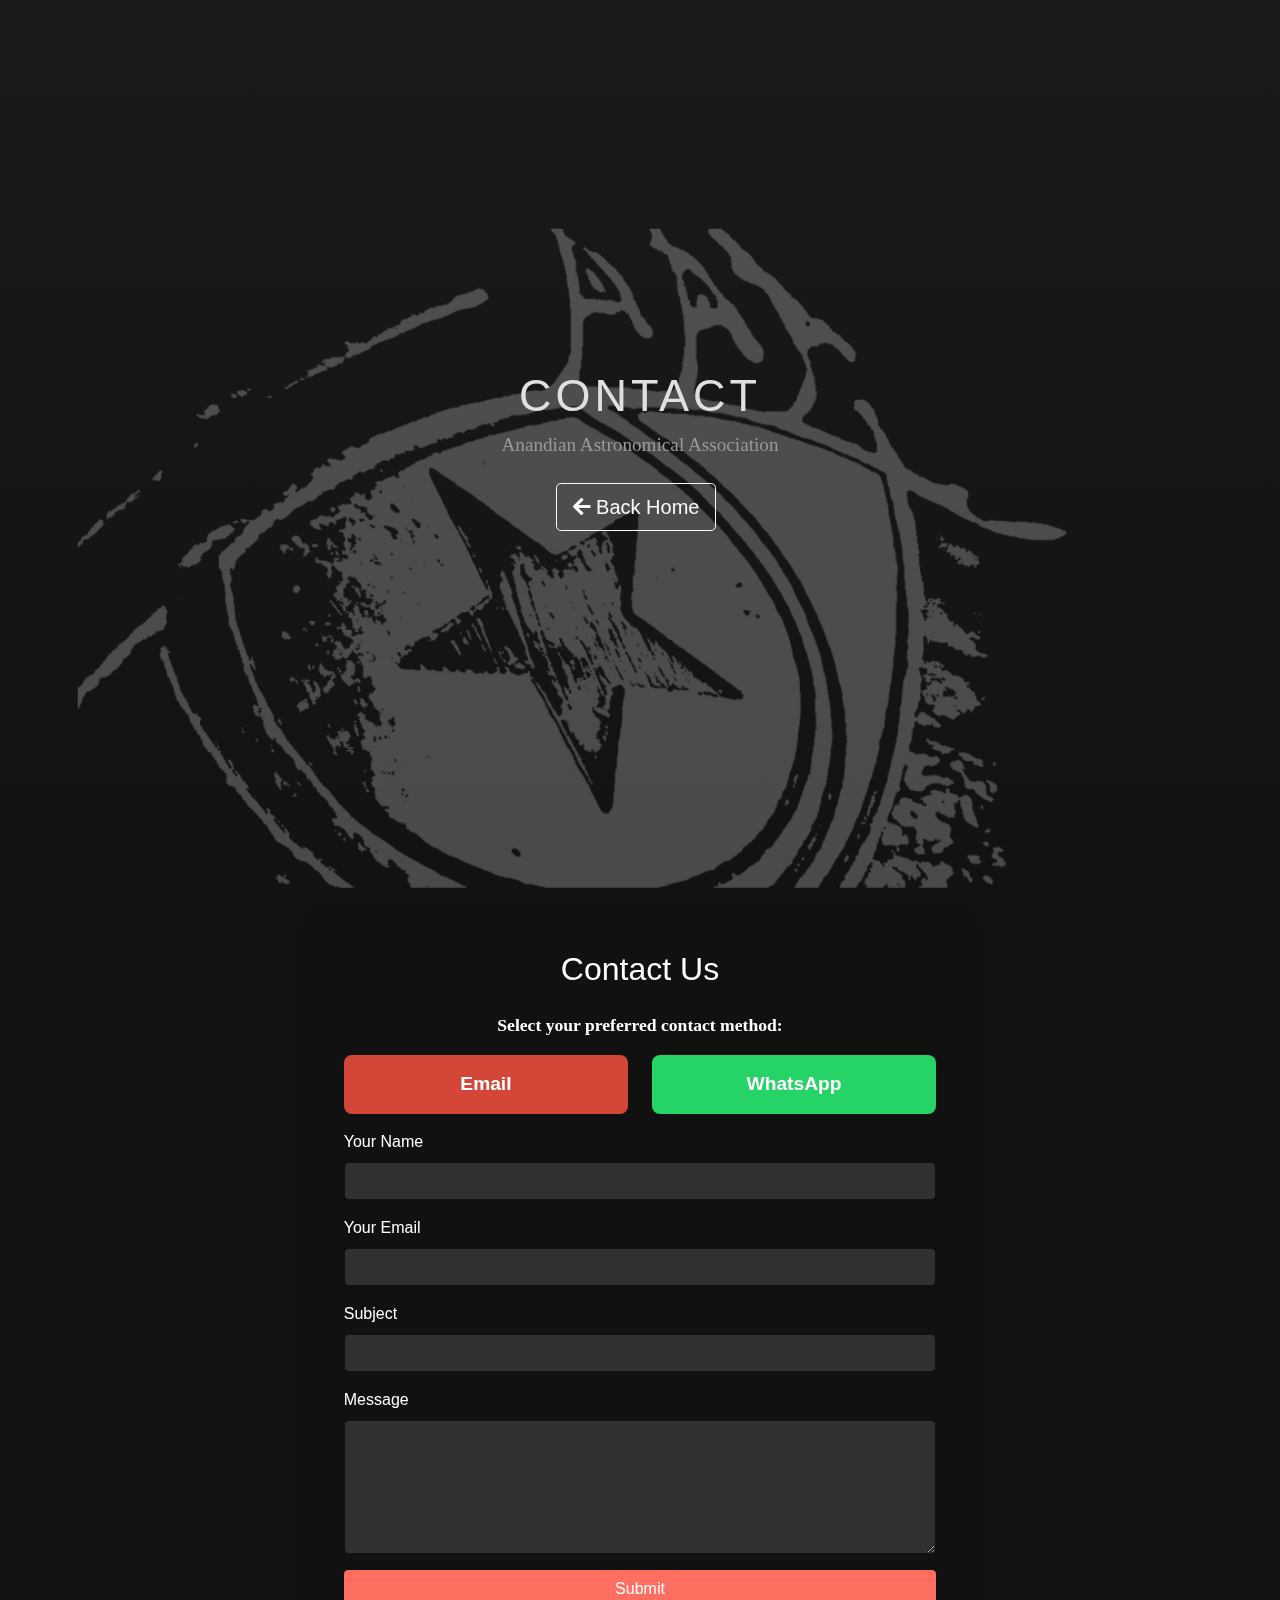
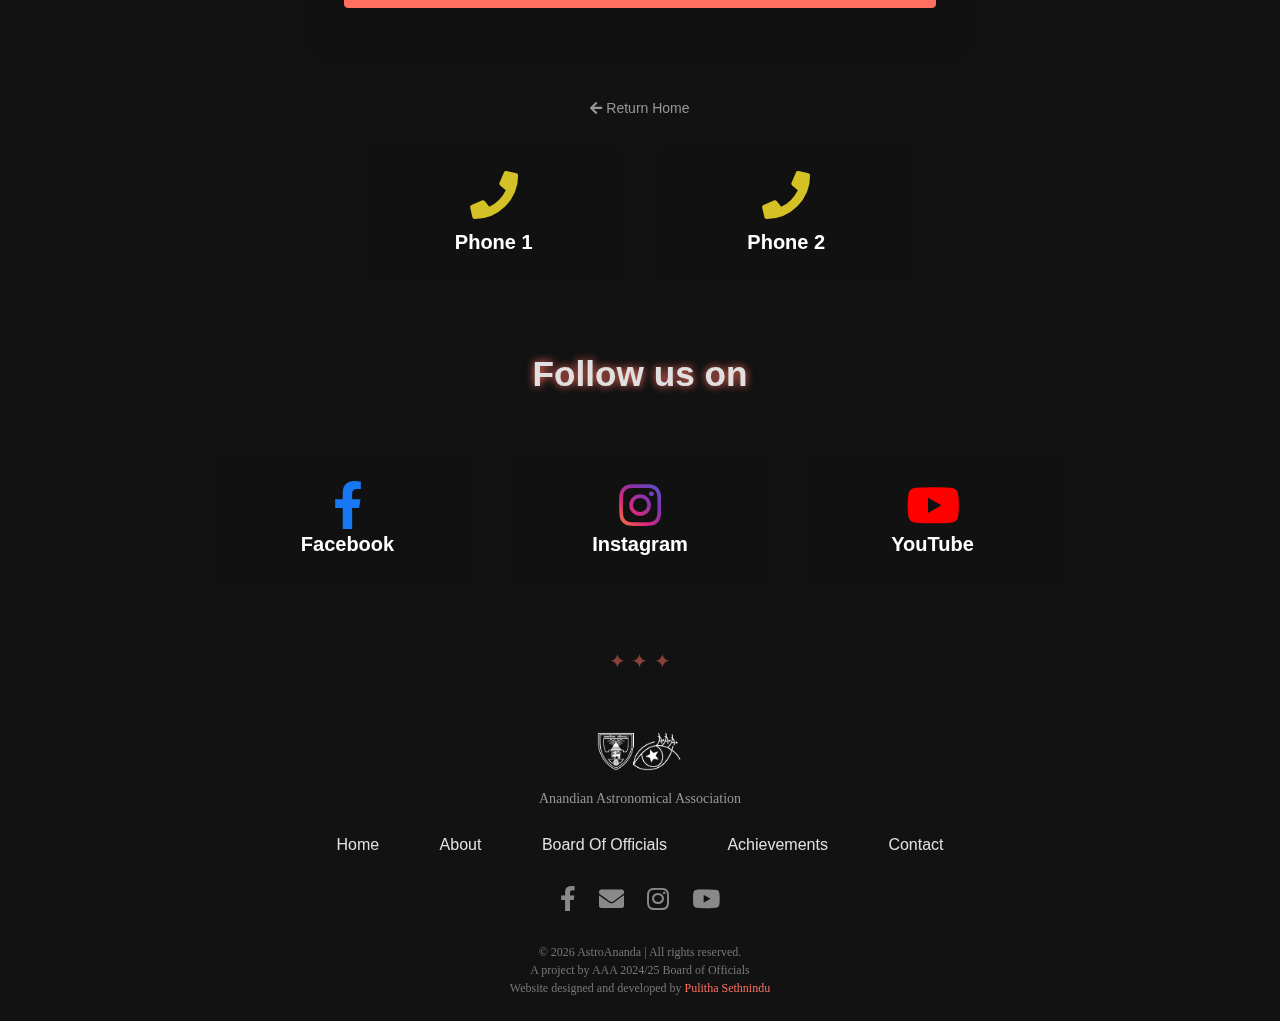
<file: contact/index.html>
<!DOCTYPE html>
<html lang="en">
<head>
  <meta charset="utf-8">
  <title>AstroAnanda</title>
  <meta name="viewport" content="width=device-width, initial-scale=1, shrink-to-fit=no">
  <link rel="icon" href="../assets/favicon_AAA.png" type="image/png">

  <!-- Bootstrap CSS -->
  <link href="../css/bootstrap-4.4.1.css" rel="stylesheet">
  <!-- Custom CSS -->
  <link rel="stylesheet" href="../css/style.css">
  <!-- Font Awesome -->
  <link rel="stylesheet" href="https://cdnjs.cloudflare.com/ajax/libs/font-awesome/5.15.4/css/all.min.css">
  <!-- Animate.css -->
  <link rel="stylesheet" href="../css/animate.min.css">

  <style>

.contact-section {
      min-height: 100vh;
  display: flex;
  justify-content: center;
  align-items: center;
    }
/* ================= CONTACT FORM ================= */

.contact-form {
  background: #111;
  color: white;
  padding: 30px;
  border-radius: 10px;
  box-shadow: 0 0 20px rgba(0,0,0,0.1);
}

/* Normal state */
.contact-form input,
.contact-form textarea {
  background-color: #313131; /* your desired input background */
  border: 1px solid transparent; /* removes the gray stroke */
  border-radius: 5px;
  transition: all 0.3s;
  color: #ffffff;
}

/* Focused state */
.contact-form input:focus,
.contact-form textarea:focus {
  background-color: #e0f7fa; /* keeps background same */
  border: 1px solid #6c63ff; /* subtle border matching theme */
  box-shadow: 0 0 8px rgba(108, 99, 255, 0.4); /* optional glow */
  outline: none; /* remove browser outline */
}

.contact-methods {
  margin-bottom: 20px;
}

.contact-method-btn {
  width: 48%;
  padding: 15px;
  font-size: 1.2rem;
  font-weight: bold;
  border: none;
  color: white;
  cursor: pointer;
  border-radius: 8px;
  transition: .2s;
}

.contact-method-btn:last-child {
  margin-right: 0;
}

.contact-method-btn.selected {
  box-shadow: 0 0 10px rgb(218, 211, 255);
  transform: scale(1.05);
}

.btn-whatsapp { background:#25D366; }
.btn-email { background:#D44638; }



/* ================= FLIP CARDS ================= */

.flip-card {
  perspective: 1000px;
  cursor: pointer;
}

.flip-card:active {
  transform: scale(.97);
}

.flip-inner {
  position: relative;
  height: 140px;
  transition: transform .7s;
  transform-style: preserve-3d;
}

.flip-front,
.flip-back {
  position: absolute;
  inset: 0;
  border-radius: 10px;
  backface-visibility: hidden;
  display: flex;
  flex-direction: column;
  justify-content: center;
  align-items: center;
  font-weight: bold;
  font-size: 20px;
}

.flip-front {
  background: #111;
  color: white;
}

.flip-back {
  background: #111;
  color: white;
  transform: rotateY(180deg);
}

.flip-back a {
  color: white;
  text-decoration: none;
}

.fb i{
  font-size: 3rem;
  color:#1877f2;
}

.yt i{
  font-size: 3rem;
  color:#ff0000;
}

.wa i{
  font-size: 3rem;
  color:#d3c125;
}

.insta i {
  font-size: 3rem;
  background: linear-gradient(45deg, #f58529, #dd2a7b, #8134af, #515bd4);
  -webkit-background-clip: text;
  -webkit-text-fill-color: transparent;
  display: inline-block; /* ensures gradient applies properly */
}

.wa-btn {
  display: inline-flex;
  align-items: center;
  gap: 0.5rem;
  background-color: #050505; /* WhatsApp green */
  color: white;
  padding: 0.5rem 1rem;
  border-radius: 10px;
  text-decoration: none;
  font-weight: 500;
  font-size: 1rem;
  transition: transform 0.2s, box-shadow 0.2s;
}
.wa-btn:hover {
  transform: scale(1.05);
  box-shadow: 0 4px 12px rgba(0,0,0,0.2);
}
.wa-btn i {
  font-size: 1.2em;
}

/* Desktop hover */
@media (hover:hover) {
  .flip-card:hover .flip-inner {
    transform: rotateY(180deg);
  }

  .tap-hint {
    display: none;
  }
}

/* Mobile tap */
.flip-card.flipped .flip-inner {
  transform: rotateY(180deg);
}


/* ================= MOBILE EFFECTS ================= */

@media (hover:none) {
  .flip-front {
    animation: pulse 2s infinite;
  }
}

@keyframes pulse {
  0% { transform: scale(1); }
  50% { transform: scale(1.05); }
  100% { transform: scale(1); }
}



/* ================= RESPONSIVE FIXES ================= */

@media (max-width:768px) {

  .contact-section {
    padding: 0 25px;
  }

  .contact-form {
    padding: 20px;
  }

  .flip-inner {
    height: 110px;
  }

  .contact-methods {
    flex-direction: column;
  }

  .contact-method-btn {
    width: 100%;
    margin-bottom: 10px;
    font-size: 1rem;
  }
}

@media (max-width:576px) {

  .flip-front,
  .flip-back {
    font-size: 16px;
  }

  .tap-hint {
    font-size: 10px;
  }

  .contact-form h2 {
    font-size: 22px;
  }

  .contact-form input,
  .contact-form textarea {
    font-size: 14px;
    padding: 8px 10px;
  }
}

  </style>
</head>
<body>

  <!-- Loader -->
<div id="loader">
  <div class="ai-line-loader">
    <span></span>
  </div>
  <p class="loader-text">Initializing...</p>
</div>

<header id="hero" class="hero position-relative">

  <div class="hero-img"></div>
  <canvas id="starfield"></canvas>

  <div class="container hero-content text-center">
    <h1 class="hero-title">Contact</h1>
    <p class="hero-subtitle">Anandian Astronomical Association</p>
    <div class="hero-buttons mt-4">
      <a href="/" class="btn btn-outline-light btn-lg mr-2"><i class="fas fa-arrow-left"></i> Back Home</a>
    </div>
  </div>
</header>

<section class="section contact-section">
  <div class="container section-padding">

    <!-- Centered Contact Form -->
    <div class="row justify-content-center">
      <div class="col-lg-7 mb-5">
        <div class="contact-form">
          <h2 class="mb-4 text-center">Contact Us</h2>

          <p class="text-center">
            <strong>Select your preferred contact method:</strong>
          </p>

          <div class="contact-methods d-flex justify-content-between mb-3">
            <button type="button" class="contact-method-btn btn-email" data-method="gmail">
              Email
            </button>
            <button type="button" class="contact-method-btn btn-whatsapp" data-method="whatsapp">
              WhatsApp
            </button>
          </div>

          <form id="contactForm" method="POST" action="../assets/send_email.php">
            <div class="form-group">
              <label>Your Name</label>
              <input type="text" class="form-control" name="name" required>
            </div>

            <div class="form-group">
              <label>Your Email</label>
              <input type="email" class="form-control" name="email" required>
            </div>

            <div class="form-group">
              <label>Subject</label>
              <input type="text" class="form-control" name="subject" required>
            </div>

            <div class="form-group">
              <label>Message</label>
              <textarea class="form-control" name="message" rows="5" required></textarea>
            </div>

            <button type="submit" class="btn btn-primary btn-block">Submit</button>
          </form>

          <div id="formMessage" style="margin-top:10px;color:green;"></div>
        </div>
      </div>
    </div>

    <div class="text-center">
    <a href="/" class="mb-3" style="font-size: 14px; color: #979797; text-decoration: none;" onmouseover="this.style.textDecoration='none'" onmouseout="this.style.textDecoration='none'"><i class="fas fa-arrow-left"></i> Return Home</a>
    </div>

    <!-- Social Flip Cards -->
<div class="row justify-content-center mt-4">
  <div class="col-md-3 mb-3">
    <div class="flip-card">
      <div class="flip-inner">
        <!-- Front of the card -->
        <div class="flip-front wa text-center p-3">
          <i class="fas fa-phone fa-2x"></i>
          <span class="d-block mt-2">Phone 1</span>
        </div>

        <!-- Back of the card -->
        <div class="flip-back wa text-center p-3">
          <!-- First person -->
          <div class="small mb font-weight-bold">Sithum Pahasara</div>
          <div class="small text-muted mb-2">President</div>
          <a href="https://wa.me/94710545470" target="_blank" class="wa-btn">
            <i class="fas fa-phone-volume"></i> +94 71 054 5470
          </a>
        </div>
      </div>
    </div>
  </div>
  <div class="col-md-3 mb-3">
    <div class="flip-card">
      <div class="flip-inner">
        <!-- Front of the card -->
        <div class="flip-front wa text-center p-3">
          <i class="fas fa-phone fa-2x"></i>
          <span class="d-block mt-2">Phone 2</span>
        </div>

        <!-- Back of the card -->
        <div class="flip-back wa text-center p-3">
          <!-- First person -->
          <div class="small mb font-weight-bold">Pulitha Sethnindu</div>
          <div class="small text-muted mb-2">Secretary</div>
          <a href="https://wa.me/94710545470" target="_blank" class="wa-btn">
            <i class="fas fa-phone-volume"></i> +94 71 054 5470
          </a>
        </div>
      </div>
    </div>
  </div>
</div>
<br><br>
<div class="section-title text-center">Follow us on</div>

    <div class="row justify-content-center mt-4">

      <!-- Facebook -->
      <div class="col-md-3 mb-3">
        <div class="flip-card">
          <div class="flip-inner">
            <div class="flip-front fb">
              <i class="fab fa-facebook-f"></i>
              <span>Facebook</span>
            </div>
            <div class="flip-back fb">
              <a href="https://www.facebook.com/astroananda/" target="_blank">
                <i class="fab fa-facebook-f"></i><br>
                Visit Facebook
              </a>
            </div>
          </div>
        </div>
      </div>

      <!-- Instagram -->
      <div class="col-md-3 mb-3">
        <div class="flip-card">
          <div class="flip-inner">
            <div class="flip-front insta">
              <i class="fab fa-instagram"></i>
              <span>Instagram</span>
            </div>
            <div class="flip-back insta">
              <a href="https://www.instagram.com/astro_ananda/" target="_blank">
                <i class="fab fa-instagram"></i><br>
                Visit Instagram
              </a>
            </div>
          </div>
        </div>
      </div>

      <!-- YouTube -->
      <div class="col-md-3 mb-3">
        <div class="flip-card">
          <div class="flip-inner">
            <div class="flip-front yt">
              <i class="fab fa-youtube"></i>
              <span>YouTube</span>
            </div>
            <div class="flip-back yt">
              <a href="https://www.youtube.com/user/astroananda" target="_blank">
                <i class="fab fa-youtube"></i><br>
                Visit YouTube
              </a>
            </div>
          </div>
        </div>
      </div>

    </div>
  </div>
</section>



<!-- ================= FOOTER ================= -->
<footer class="pt-4 pb-4 text-center">
  <div class="container">
    <!-- Logo -->
    <div class="mb-2">
      <img src="../assets/aaa logo.png" alt="AstroAnanda Logo" style="height:60px;">
    </div>
    
    <!-- Tagline -->
    <p class="mb-3" style="font-size: 14px; color: #979797;">Anandian Astronomical Association</p>

    <!-- Navigation Links -->
    <ul class="list-inline mb-3">
      <li class="list-inline-item"><a href="/#hero" class="nav-link">Home</a></li>
      <li class="list-inline-item"><a href="/#about" class="nav-link">About</a></li>
      <li class="list-inline-item"><a href="/#board" class="nav-link">Board Of Officials</a></li>
      <li class="list-inline-item"><a href="/#achievements" class="nav-link">Achievements</a></li>
      <li class="list-inline-item"><a href="#" class="nav-link">Contact</a></li>
    </ul>

    <!-- Social Icons -->
    <div class="mb-4 footer-icons" style="font-size: 25px;">
      <a href="https://www.facebook.com/astroananda/" target="_blank" class="text-white-50 mx-2 footer-fb"><i class="fab fa-facebook-f"></i></a>
      <a href="mailto:astroananda@gmail.com" target="_blank" class="text-white-50 mx-2 footer-mail"><i class="fas fa-envelope"></i></a>
      <a href="https://www.instagram.com/astro_ananda/" target="_blank" class="text-white-50 mx-2 footer-insta"><i class="fab fa-instagram"></i></a>
      <a href="https://www.youtube.com/user/astroananda" target="_blank" class="text-white-50 mx-2 footer-yt"><i class="fab fa-youtube"></i></a>
    </div>

    <!-- Copyright -->
    <p class="mb-0" style="font-size: 12px; color: #777;">
      &copy; 2026 AstroAnanda | All rights reserved.<br>
      A project by AAA 2024/25 Board of Officials<br>
      Website designed and developed by <a href="https://github.com/pulithaSethninduu" target="_blank" style="text-decoration: none;">Pulitha Sethnindu </a>
    </p>
  </div>
</footer>
<!-- Footer End -->

<script src="../js/jquery-3.4.1.min.js"></script>
<script src="../js/popper.min.js"></script>
<script src="../js/bootstrap-4.4.1.js"></script>
<script src="../js/main.js"></script>

<script>
let selectedMethod = null;

// Contact method buttons
const contactButtons = document.querySelectorAll('.contact-method-btn');
contactButtons.forEach(btn => {
  btn.addEventListener('click', () => {
    contactButtons.forEach(b => b.classList.remove('selected'));
    btn.classList.add('selected');
    selectedMethod = btn.dataset.method;
  });
});

// Check if mobile
const isMobile = () => /Mobi|Android/i.test(navigator.userAgent);

// Validate form
const validateForm = (name, email, subject, message) => {
  if (!name || !email || !subject || !message) {
    alert("Please fill in all fields.");
    return false;
  }
  const emailPattern = /\S+@\S+\.\S+/;
  if (!emailPattern.test(email)) {
    alert("Please enter a valid email address.");
    return false;
  }
  return true;
};

// Send WhatsApp message
const sendWhatsApp = (data) => {
  const { name, email, subject, message } = data;
  const whatsappNumber = "94765785065"; // your number
  const whatsappMessage = `Contact%20Form%0AName:%20${name}%0AEmail:%20${email}%0ASubject:%20${subject}%0AMessage:%20${message}`;
  const url = isMobile()
    ? `https://wa.me/${whatsappNumber}?text=${whatsappMessage}`
    : `https://web.whatsapp.com/send?phone=${whatsappNumber}&text=${whatsappMessage}`;
  window.open(url, "_blank");
};

// Form submission
const contactForm = document.getElementById('contactForm');
const msgDiv = document.getElementById('formMessage');

contactForm.addEventListener('submit', (e) => {
  e.preventDefault();

  const rawName = contactForm.name.value.trim();
  const rawEmail = contactForm.email.value.trim();
  const rawSubject = contactForm.subject.value.trim();
  const rawMessage = contactForm.message.value.trim();

  if (!validateForm(rawName, rawEmail, rawSubject, rawMessage)) return;

  const data = {
    name: rawName,
    email: rawEmail,
    subject: rawSubject,
    message: rawMessage
  };

  if (selectedMethod === "whatsapp") {
    // WhatsApp submission
    sendWhatsApp(data);
    contactForm.reset();
    selectedMethod = null;
    contactButtons.forEach(b => b.classList.remove('selected'));
    msgDiv.textContent = "Message sent via WhatsApp!";
  } else {
    // Email submission via PHP backend
    const formData = new FormData(contactForm);
    fetch('send_email.php', { method: 'POST', body: formData })
      .then(res => res.text())
      .then(text => {
        msgDiv.textContent = text;
        contactForm.reset();
        selectedMethod = null;
        contactButtons.forEach(b => b.classList.remove('selected'));
      })
      .catch(err => {
        msgDiv.textContent = "An error occurred. Please try again.";
        console.error(err);
      });
  }
});

// Flip cards
document.querySelectorAll('.flip-card').forEach(card => {
  card.addEventListener('click', () => card.classList.toggle('flipped'));
});

</script>

</body>
</html>
</file>
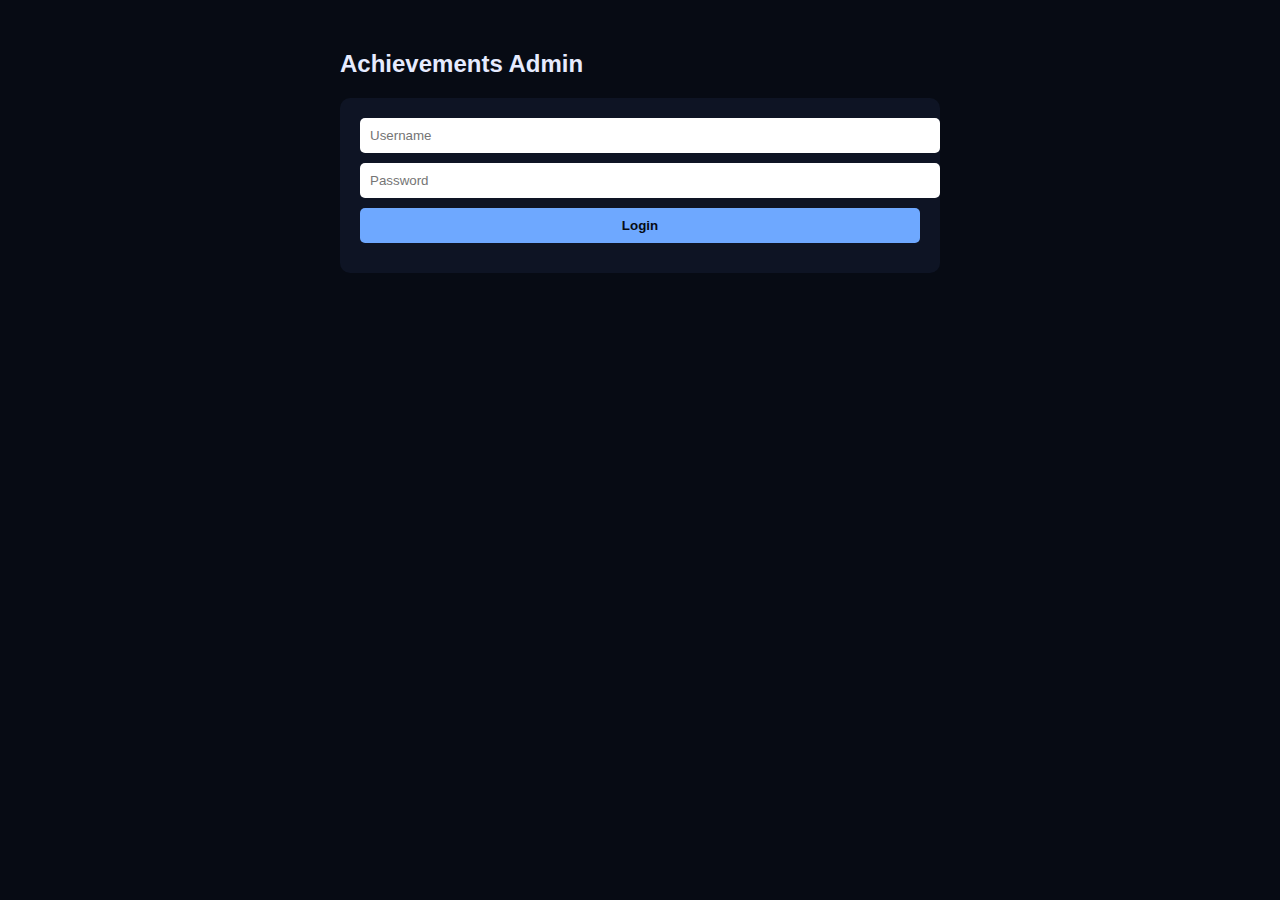
<file: admin.html>
<!DOCTYPE html>
<html lang="en">
<head>
<meta charset="UTF-8">
<meta name="viewport" content="width=device-width, initial-scale=1.0">
<title>Achievements Admin</title>
<style>
  body { font-family: sans-serif; max-width: 600px; margin: 50px auto; background:#070b14; color:#e6ebff; }
  input, textarea, button { width: 100%; margin-bottom: 10px; padding: 10px; border-radius:5px; border:none; }
  button { cursor:pointer; background:#6ea8ff; color:#070b14; font-weight:600; }
  button:hover { background:#4d8dff; color:white; }
  #login-section, #form-section { margin-top:20px; background:#0e1424; padding:20px; border-radius:10px; }
</style>
</head>
<body>

<h2>Achievements Admin</h2>

<!-- LOGIN -->
<div id="login-section">
  <input type="text" id="username" placeholder="Username">
  <input type="password" id="password" placeholder="Password">
  <button onclick="login()">Login</button>
</div>

<!-- FORM -->
<div id="form-section" style="display:none;">
  <input id="title" placeholder="Title">
  <input id="date" type="date">
  <textarea id="desc" placeholder="Description"></textarea>
  <input type="file" id="image"><br>
  <button onclick="addAchievement()">Add Achievement</button>
</div>

<script>
  // ===== CONFIG =====
  const ADMIN_USER = "admin";
  const ADMIN_PASS = "1234"; // Change this
  const WEB_APP_URL = "https://script.google.com/macros/s/AKfycbwkgcDYEml2kmK--NedMKwZUEfV5pwR3AXvw6GaJXWAQYMFlVogwrVTsEdMnhNgnAGU/exec";

  // ===== LOGIN =====
  function login() {
    const user = document.getElementById("username").value;
    const pass = document.getElementById("password").value;
    if(user === ADMIN_USER && pass === ADMIN_PASS){
      alert("Login Successful!");
      document.getElementById("login-section").style.display="none";
      document.getElementById("form-section").style.display="block";
    } else {
      alert("Invalid username or password!");
    }
  }

  // ===== ADD ACHIEVEMENT =====
  async function addAchievement() {
    const title = document.getElementById("title").value;
    const date = document.getElementById("date").value;
    const desc = document.getElementById("desc").value;
    const fileInput = document.getElementById("image");
    const file = fileInput.files[0];

    if(!title || !date || !desc || !file){
      alert("Fill all fields!");
      return;
    }

    const reader = new FileReader();
    reader.onload = async function(){
      const base64 = reader.result.split(",")[1];

      const formData = new FormData();
      formData.append("title", title);
      formData.append("date", date);
      formData.append("description", desc);
      formData.append("fileBase64", base64);
      formData.append("fileName", file.name);

      try {
        const res = await fetch(WEB_APP_URL, {
          method: "POST",
          body: formData
        });
        const data = await res.json();

        if(data.status === "success"){
          alert("Achievement added!\nImage URL: " + data.imageUrl);
          document.getElementById("title").value="";
          document.getElementById("date").value="";
          document.getElementById("desc").value="";
          fileInput.value="";
        } else {
          alert("Error: " + data.message);
        }
      } catch(err){
        alert("Failed to connect: " + err.message);
      }
    }
    reader.readAsDataURL(file);
  }
</script>

</body>
</html>
</file>
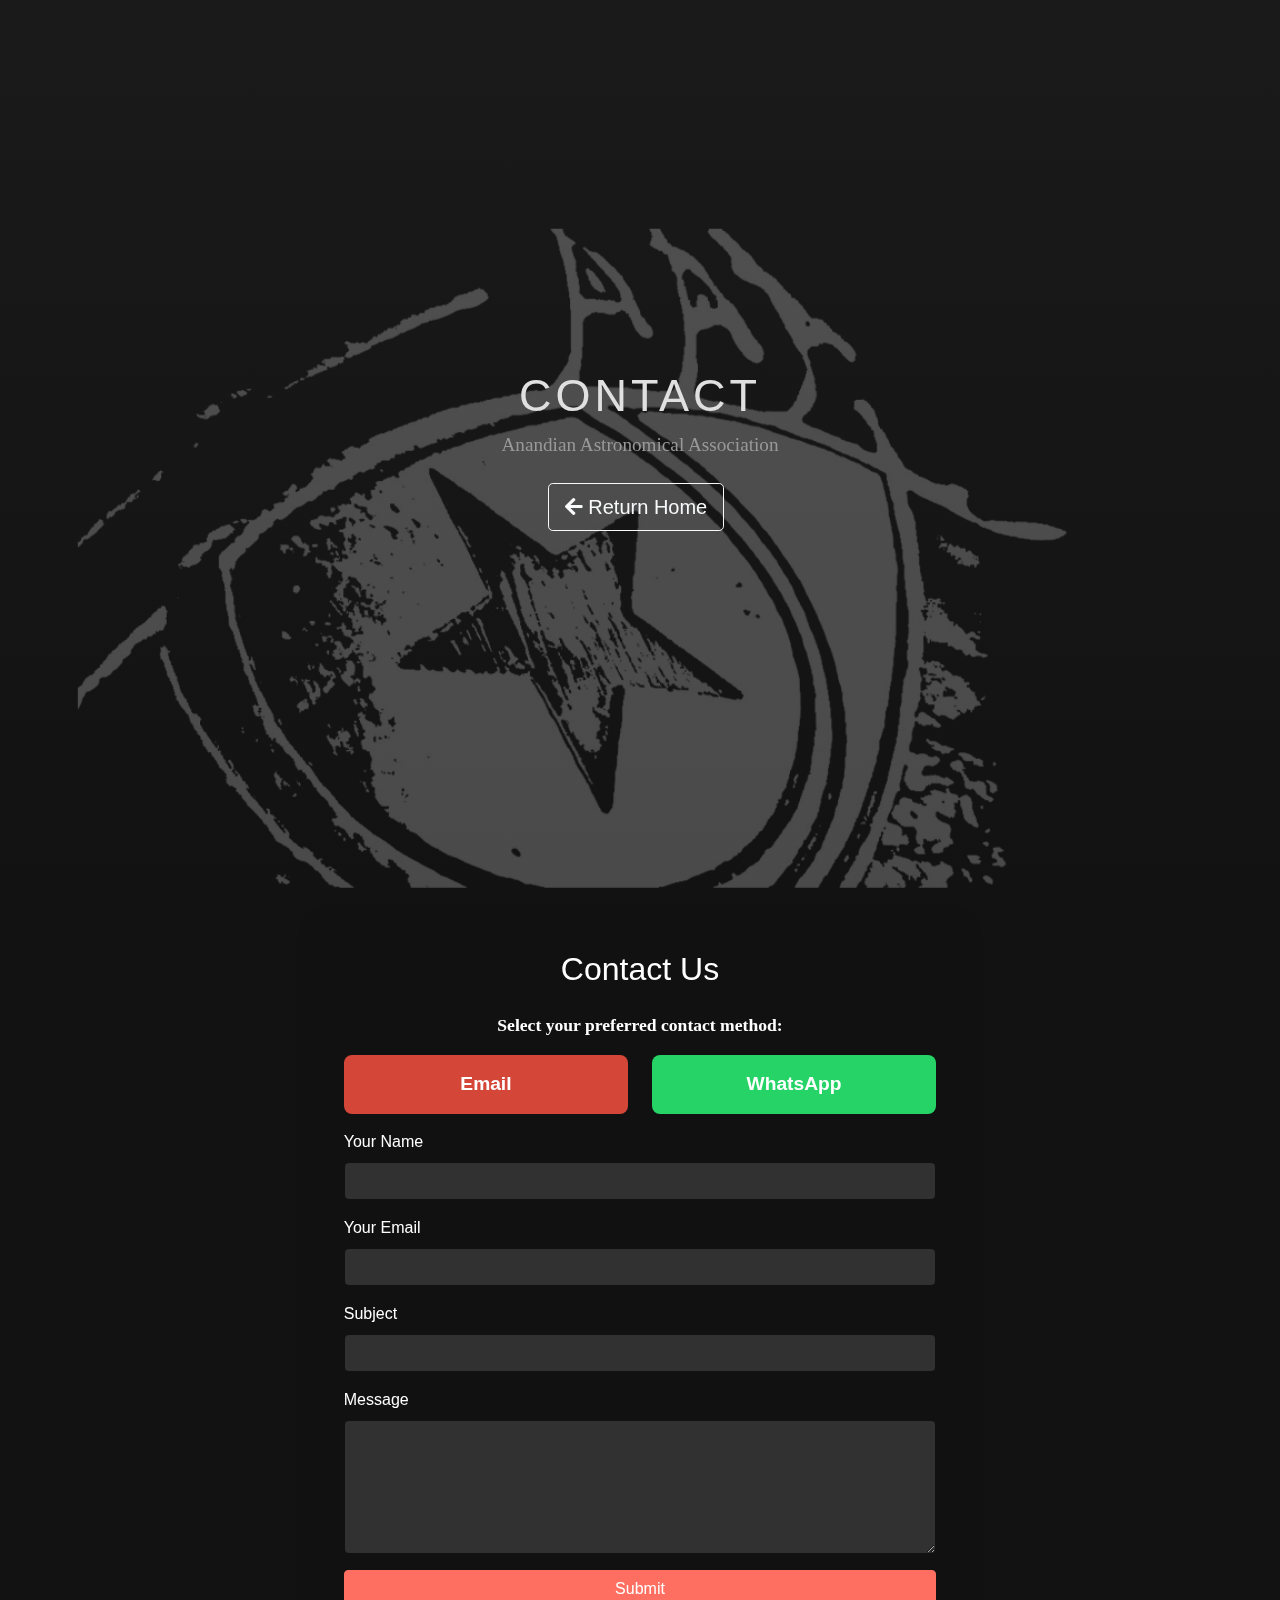
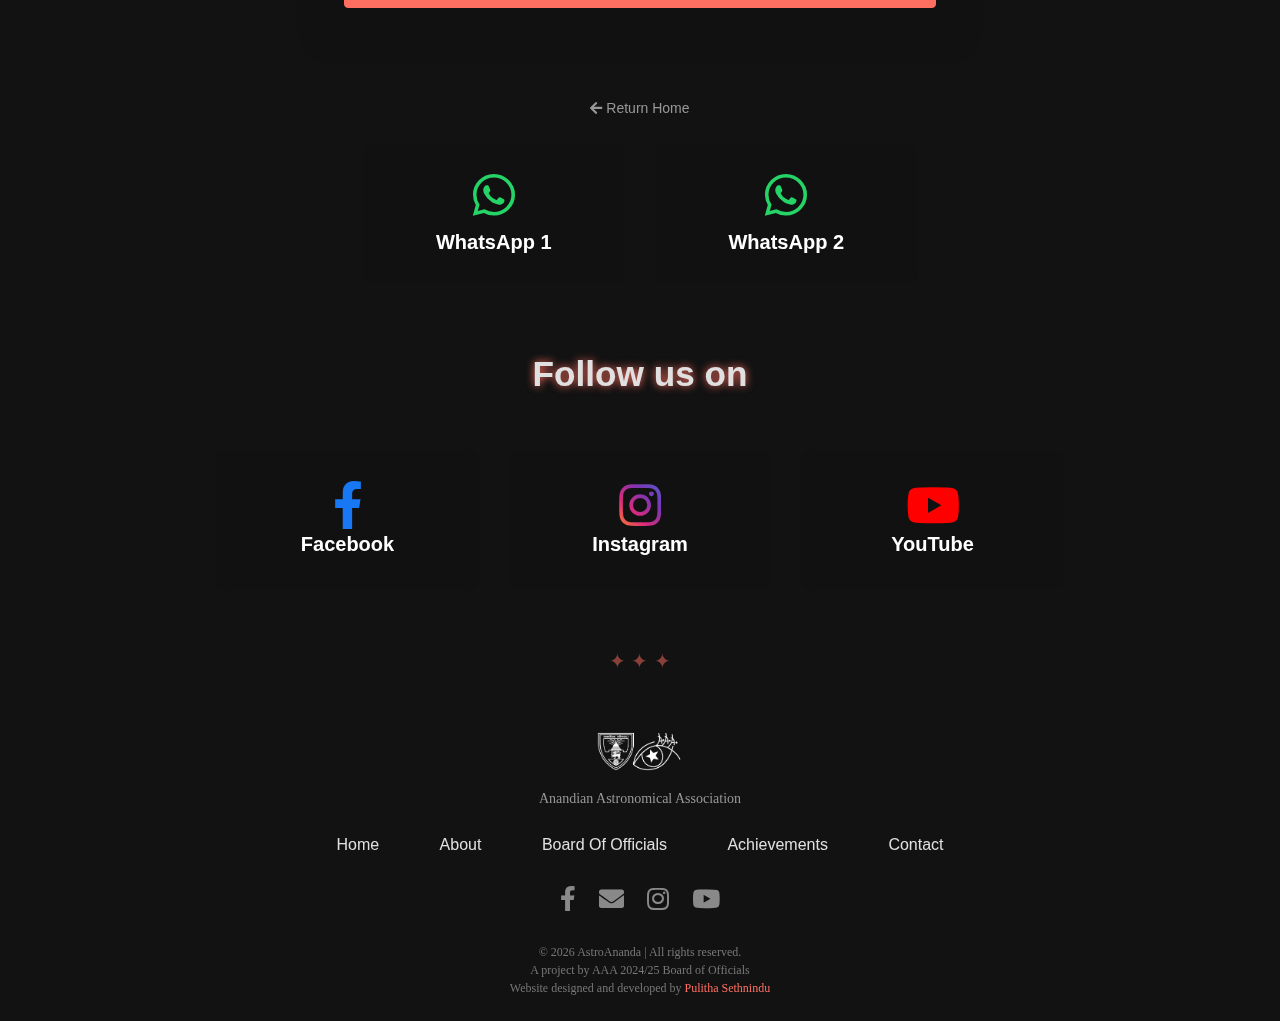
<file: contact.html>
<!DOCTYPE html>
<html lang="en">
<head>
  <meta charset="utf-8">

  <title>AstroAnanda</title>

  <!-- Mobile first -->
  <meta name="viewport" content="width=device-width, initial-scale=1, shrink-to-fit=no">

  <link rel="icon" href="assets/favicon_AAA.png" type="image/png">

  <!-- Bootstrap CSS (Dreamweaver local file) -->
  <link href="css/bootstrap-4.4.1.css" rel="stylesheet">

  <!-- Custom CSS -->
  <link rel="stylesheet" href="css/style.css">

  <!-- Font Awesome 5 -->
<link rel="stylesheet" href="https://cdnjs.cloudflare.com/ajax/libs/font-awesome/5.15.4/css/all.min.css">

  <style>

.contact-section {
      min-height: 100vh;
  display: flex;
  justify-content: center;
  align-items: center;
    }
/* ================= CONTACT FORM ================= */

.contact-form {
  background: #111;
  color: white;
  padding: 30px;
  border-radius: 10px;
  box-shadow: 0 0 20px rgba(0,0,0,0.1);
}

/* Normal state */
.contact-form input,
.contact-form textarea {
  background-color: #313131; /* your desired input background */
  border: 1px solid transparent; /* removes the gray stroke */
  border-radius: 5px;
  transition: all 0.3s;
  color: #ffffff;
}

/* Focused state */
.contact-form input:focus,
.contact-form textarea:focus {
  background-color: #e0f7fa; /* keeps background same */
  border: 1px solid #6c63ff; /* subtle border matching theme */
  box-shadow: 0 0 8px rgba(108, 99, 255, 0.4); /* optional glow */
  outline: none; /* remove browser outline */
}

.contact-methods {
  margin-bottom: 20px;
}

.contact-method-btn {
  width: 48%;
  padding: 15px;
  font-size: 1.2rem;
  font-weight: bold;
  border: none;
  color: white;
  cursor: pointer;
  border-radius: 8px;
  transition: .2s;
}

.contact-method-btn:last-child {
  margin-right: 0;
}

.contact-method-btn.selected {
  box-shadow: 0 0 10px rgb(218, 211, 255);
  transform: scale(1.05);
}

.btn-whatsapp { background:#25D366; }
.btn-email { background:#D44638; }



/* ================= FLIP CARDS ================= */

.flip-card {
  perspective: 1000px;
  cursor: pointer;
}

.flip-card:active {
  transform: scale(.97);
}

.flip-inner {
  position: relative;
  height: 140px;
  transition: transform .7s;
  transform-style: preserve-3d;
}

.flip-front,
.flip-back {
  position: absolute;
  inset: 0;
  border-radius: 10px;
  backface-visibility: hidden;
  display: flex;
  flex-direction: column;
  justify-content: center;
  align-items: center;
  font-weight: bold;
  font-size: 20px;
}

.flip-front {
  background: #111;
  color: white;
}

.flip-back {
  background: #111;
  color: white;
  transform: rotateY(180deg);
}

.flip-back a {
  color: white;
  text-decoration: none;
}

.fb i{
  font-size: 3rem;
  color:#1877f2;
}

.yt i{
  font-size: 3rem;
  color:#ff0000;
}

.wa i{
  font-size: 3rem;
  color:#25D366;
}

.insta i {
  font-size: 3rem;
  background: linear-gradient(45deg, #f58529, #dd2a7b, #8134af, #515bd4);
  -webkit-background-clip: text;
  -webkit-text-fill-color: transparent;
  display: inline-block; /* ensures gradient applies properly */
}

.wa-btn {
  display: inline-flex;
  align-items: center;
  gap: 0.5rem;
  background-color: #050505; /* WhatsApp green */
  color: white;
  padding: 0.5rem 1rem;
  border-radius: 10px;
  text-decoration: none;
  font-weight: 500;
  font-size: 1rem;
  transition: transform 0.2s, box-shadow 0.2s;
}
.wa-btn:hover {
  transform: scale(1.05);
  box-shadow: 0 4px 12px rgba(0,0,0,0.2);
}
.wa-btn i {
  font-size: 1.2em;
}

/* Desktop hover */
@media (hover:hover) {
  .flip-card:hover .flip-inner {
    transform: rotateY(180deg);
  }

  .tap-hint {
    display: none;
  }
}

/* Mobile tap */
.flip-card.flipped .flip-inner {
  transform: rotateY(180deg);
}


/* ================= MOBILE EFFECTS ================= */

@media (hover:none) {
  .flip-front {
    animation: pulse 2s infinite;
  }
}

@keyframes pulse {
  0% { transform: scale(1); }
  50% { transform: scale(1.05); }
  100% { transform: scale(1); }
}



/* ================= RESPONSIVE FIXES ================= */

@media (max-width:768px) {

  .contact-section {
    padding: 0 25px;
  }

  .contact-form {
    padding: 20px;
  }

  .flip-inner {
    height: 110px;
  }

  .contact-methods {
    flex-direction: column;
  }

  .contact-method-btn {
    width: 100%;
    margin-bottom: 10px;
    font-size: 1rem;
  }
}

@media (max-width:576px) {

  .flip-front,
  .flip-back {
    font-size: 16px;
  }

  .tap-hint {
    font-size: 10px;
  }

  .contact-form h2 {
    font-size: 22px;
  }

  .contact-form input,
  .contact-form textarea {
    font-size: 14px;
    padding: 8px 10px;
  }
}

  </style>
</head>
<body>

    <!-- ================= HERO SECTION ================= -->
<header class="hero position-relative">
  
  <div class="hero-img"></div>

  <div id="starfield"></div>

  <div class="container hero-content text-center">
    <h1 class="hero-title">Contact</h1>
    <p class="hero-subtitle">
      Anandian Astronomical Association
    </p>

    <div class="hero-buttons mt-4">
      <a href="index.html" class="btn btn-outline-light btn-lg mr-2"><i class="fas fa-arrow-left"></i> Return Home</a>
    </div>
  </div>

</header>

<section class="section contact-section">
  <div class="container section-padding">

    <!-- Centered Contact Form -->
    <div class="row justify-content-center">
      <div class="col-lg-7 mb-5">
        <div class="contact-form">
          <h2 class="mb-4 text-center">Contact Us</h2>

          <p class="text-center">
            <strong>Select your preferred contact method:</strong>
          </p>

          <div class="contact-methods d-flex justify-content-between mb-3">
            <button type="button" class="contact-method-btn btn-email" data-method="gmail">
              Email
            </button>
            <button type="button" class="contact-method-btn btn-whatsapp" data-method="whatsapp">
              WhatsApp
            </button>
          </div>

          <form id="contactForm" method="POST" action="assets/send_email.php">
            <div class="form-group">
              <label>Your Name</label>
              <input type="text" class="form-control" name="name" required>
            </div>

            <div class="form-group">
              <label>Your Email</label>
              <input type="email" class="form-control" name="email" required>
            </div>

            <div class="form-group">
              <label>Subject</label>
              <input type="text" class="form-control" name="subject" required>
            </div>

            <div class="form-group">
              <label>Message</label>
              <textarea class="form-control" name="message" rows="5" required></textarea>
            </div>

            <button type="submit" class="btn btn-primary btn-block">Submit</button>
          </form>

          <div id="formMessage" style="margin-top:10px;color:green;"></div>
        </div>
      </div>
    </div>

    <div class="text-center">
    <a href="index.html" class="mb-3" style="font-size: 14px; color: #979797; text-decoration: none;" onmouseover="this.style.textDecoration='none'" onmouseout="this.style.textDecoration='none'"><i class="fas fa-arrow-left"></i> Return Home</a>
    </div>

    <!-- Social Flip Cards -->
<div class="row justify-content-center mt-4">
  <div class="col-md-3 mb-3">
    <div class="flip-card">
      <div class="flip-inner">
        <!-- Front of the card -->
        <div class="flip-front wa text-center p-3">
          <i class="fab fa-whatsapp fa-2x"></i>
          <span class="d-block mt-2">WhatsApp 1</span>
        </div>

        <!-- Back of the card -->
        <div class="flip-back wa text-center p-3">
          <!-- First person -->
          <div class="small mb font-weight-bold">Sithum Pahasara</div>
          <div class="small text-muted mb-2">President</div>
          <a href="https://wa.me/94710545470" target="_blank" class="wa-btn">
            <i class="fab fa-whatsapp"></i> +94 71 054 5470
          </a>
        </div>
      </div>
    </div>
  </div>
  <div class="col-md-3 mb-3">
    <div class="flip-card">
      <div class="flip-inner">
        <!-- Front of the card -->
        <div class="flip-front wa text-center p-3">
          <i class="fab fa-whatsapp fa-2x"></i>
          <span class="d-block mt-2">WhatsApp 2</span>
        </div>

        <!-- Back of the card -->
        <div class="flip-back wa text-center p-3">
          <!-- First person -->
          <div class="small mb font-weight-bold">Pulitha Sethnindu</div>
          <div class="small text-muted mb-2">Secretary</div>
          <a href="https://wa.me/94710545470" target="_blank" class="wa-btn">
            <i class="fab fa-whatsapp"></i> +94 71 054 5470
          </a>
        </div>
      </div>
    </div>
  </div>
</div>
<br><br>
<div class="section-title text-center">Follow us on</div>

    <div class="row justify-content-center mt-4">

      <!-- Facebook -->
      <div class="col-md-3 mb-3">
        <div class="flip-card">
          <div class="flip-inner">
            <div class="flip-front fb">
              <i class="fab fa-facebook-f"></i>
              <span>Facebook</span>
            </div>
            <div class="flip-back fb">
              <a href="https://www.facebook.com/astroananda/" target="_blank">
                <i class="fab fa-facebook-f"></i><br>
                Visit Facebook
              </a>
            </div>
          </div>
        </div>
      </div>

      <!-- Instagram -->
      <div class="col-md-3 mb-3">
        <div class="flip-card">
          <div class="flip-inner">
            <div class="flip-front insta">
              <i class="fab fa-instagram"></i>
              <span>Instagram</span>
            </div>
            <div class="flip-back insta">
              <a href="https://www.instagram.com/astro_ananda/" target="_blank">
                <i class="fab fa-instagram"></i><br>
                Visit Instagram
              </a>
            </div>
          </div>
        </div>
      </div>

      <!-- YouTube -->
      <div class="col-md-3 mb-3">
        <div class="flip-card">
          <div class="flip-inner">
            <div class="flip-front yt">
              <i class="fab fa-youtube"></i>
              <span>YouTube</span>
            </div>
            <div class="flip-back yt">
              <a href="https://www.youtube.com/user/astroananda" target="_blank">
                <i class="fab fa-youtube"></i><br>
                Visit YouTube
              </a>
            </div>
          </div>
        </div>
      </div>

    </div>
  </div>
</section>



<!-- ================= FOOTER ================= -->
<footer class="container pt-4 pb-4 text-center">
  <div class="container">
    <!-- Logo -->
    <div class="mb-2">
      <img src="assets/aaa logo.png" alt="AstroAnanda Logo" style="height:60px;">
    </div>
    
    <!-- Tagline -->
    <p class="mb-3" style="font-size: 14px; color: #979797;">Anandian Astronomical Association</p>

    <!-- Navigation Links -->
    <ul class="list-inline mb-3">
      <li class="list-inline-item"><a href="#" class="nav-link">Home</a></li>
      <li class="list-inline-item"><a href="#about" class="nav-link">About</a></li>
      <li class="list-inline-item"><a href="#board" class="nav-link">Board Of Officials</a></li>
      <li class="list-inline-item"><a href="#achievements" class="nav-link">Achievements</a></li>
      <li class="list-inline-item"><a href="contact.html" class="nav-link">Contact</a></li>
    </ul>

    <!-- Social Icons -->
    <div class="mb-4 footer-icons" style="font-size: 25px;">
      <a href="https://www.facebook.com/astroananda/" target="_blank" class="text-white-50 mx-2 footer-fb"><i class="fab fa-facebook-f"></i></a>
      <a href="mailto:astroananda@gmail.com" target="_blank" class="text-white-50 mx-2 footer-mail"><i class="fas fa-envelope"></i></a>
      <a href="https://www.instagram.com/astro_ananda/" target="_blank" class="text-white-50 mx-2 footer-insta"><i class="fab fa-instagram"></i></a>
      <a href="https://www.youtube.com/user/astroananda" target="_blank" class="text-white-50 mx-2 footer-yt"><i class="fab fa-youtube"></i></a>
    </div>

    <!-- Copyright -->
    <p class="mb-0" style="font-size: 12px; color: #777;">
      &copy; 2026 AstroAnanda | All rights reserved.<br>
      A project by AAA 2024/25 Board of Officials<br>
      Website designed and developed by <a href="https://github.com/pulithaSethninduu" target="_blank">Pulitha Sethnindu </a>
    </p>
  </div>
</footer>
<!-- Footer End -->

<script src="js/jquery-3.4.1.min.js"></script>
<script src="js/popper.min.js"></script>
<script src="js/bootstrap-4.4.1.js"></script>
<script src="js/main.js"></script>

<script>
let selectedMethod = null;

// Contact method buttons
const contactButtons = document.querySelectorAll('.contact-method-btn');
contactButtons.forEach(btn => {
  btn.addEventListener('click', () => {
    contactButtons.forEach(b => b.classList.remove('selected'));
    btn.classList.add('selected');
    selectedMethod = btn.dataset.method;
  });
});

// Check if mobile
const isMobile = () => /Mobi|Android/i.test(navigator.userAgent);

// Validate form
const validateForm = (name, email, subject, message) => {
  if (!name || !email || !subject || !message) {
    alert("Please fill in all fields.");
    return false;
  }
  const emailPattern = /\S+@\S+\.\S+/;
  if (!emailPattern.test(email)) {
    alert("Please enter a valid email address.");
    return false;
  }
  return true;
};

// Send WhatsApp message
const sendWhatsApp = (data) => {
  const { name, email, subject, message } = data;
  const whatsappNumber = "94765785065"; // your number
  const whatsappMessage = `Contact%20Form%0AName:%20${name}%0AEmail:%20${email}%0ASubject:%20${subject}%0AMessage:%20${message}`;
  const url = isMobile()
    ? `https://wa.me/${whatsappNumber}?text=${whatsappMessage}`
    : `https://web.whatsapp.com/send?phone=${whatsappNumber}&text=${whatsappMessage}`;
  window.open(url, "_blank");
};

// Form submission
const contactForm = document.getElementById('contactForm');
const msgDiv = document.getElementById('formMessage');

contactForm.addEventListener('submit', (e) => {
  e.preventDefault();

  const rawName = contactForm.name.value.trim();
  const rawEmail = contactForm.email.value.trim();
  const rawSubject = contactForm.subject.value.trim();
  const rawMessage = contactForm.message.value.trim();

  if (!validateForm(rawName, rawEmail, rawSubject, rawMessage)) return;

  const data = {
    name: rawName,
    email: rawEmail,
    subject: rawSubject,
    message: rawMessage
  };

  if (selectedMethod === "whatsapp") {
    // WhatsApp submission
    sendWhatsApp(data);
    contactForm.reset();
    selectedMethod = null;
    contactButtons.forEach(b => b.classList.remove('selected'));
    msgDiv.textContent = "Message sent via WhatsApp!";
  } else {
    // Email submission via PHP backend
    const formData = new FormData(contactForm);
    fetch('send_email.php', { method: 'POST', body: formData })
      .then(res => res.text())
      .then(text => {
        msgDiv.textContent = text;
        contactForm.reset();
        selectedMethod = null;
        contactButtons.forEach(b => b.classList.remove('selected'));
      })
      .catch(err => {
        msgDiv.textContent = "An error occurred. Please try again.";
        console.error(err);
      });
  }
});

// Flip cards
document.querySelectorAll('.flip-card').forEach(card => {
  card.addEventListener('click', () => card.classList.toggle('flipped'));
});

</script>

</body>
</html>
</file>
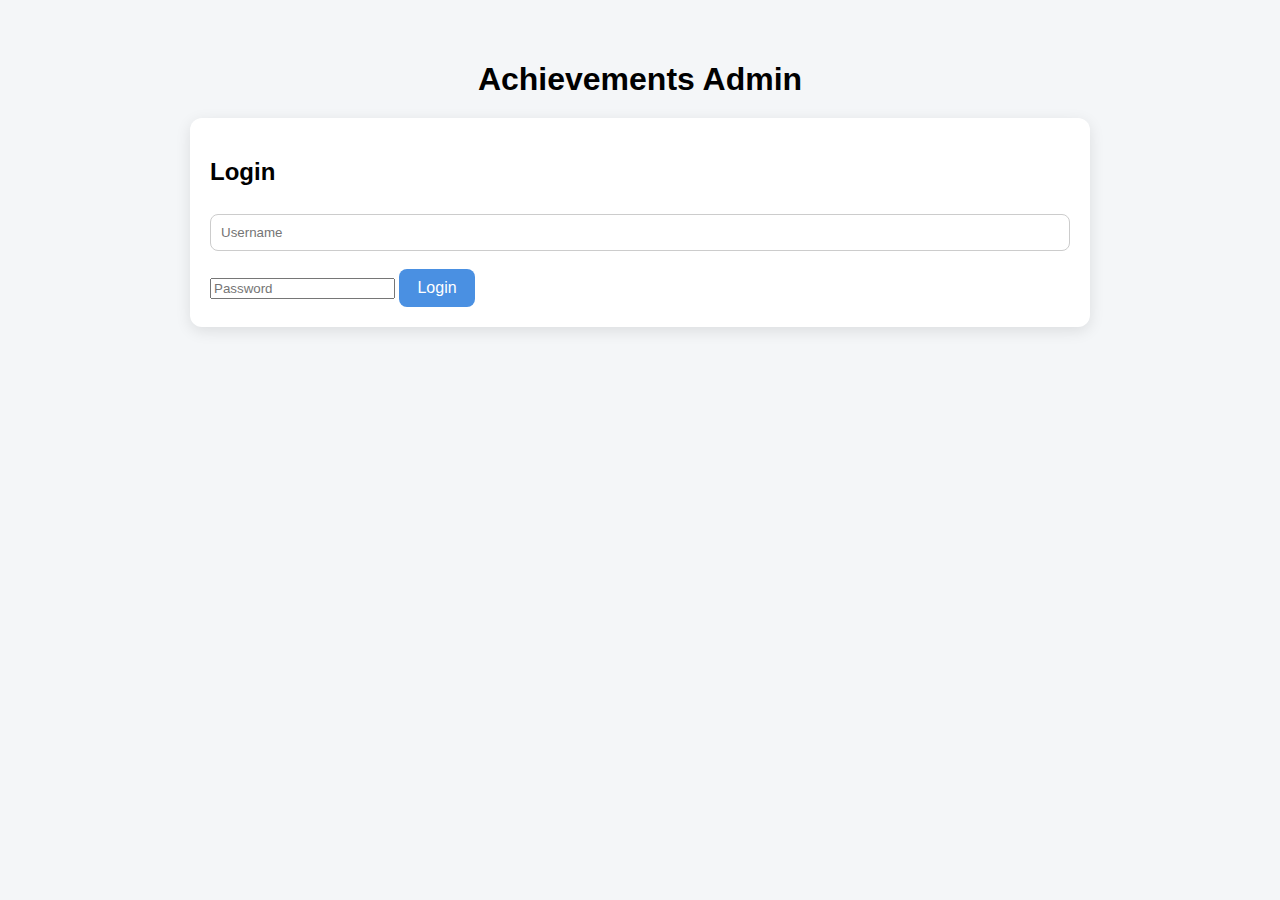
<file: admin/admin.html>
<!DOCTYPE html>
<html lang="en">
<head>
<meta charset="UTF-8">
<meta name="viewport" content="width=device-width, initial-scale=1.0">
<title>AAA | Admin</title>
<link rel="stylesheet" href="admin-style.css">
</head>
<body>

<div class="container">
  <h1>Achievements Admin</h1>

  <!-- Login Section -->
  <div id="login-section" class="card">
    <h2>Login</h2>
    <input type="text" id="username" placeholder="Username">
    <input type="password" id="password" placeholder="Password">
    <button onclick="login()">Login</button>
  </div>

  <!-- Form & Existing Achievements -->
  <div id="form-section" style="display:none;">
    
    <!-- Add New Achievement -->
    <div class="card">
      <h2>Add New Achievement</h2>
      <input type="text" id="title" placeholder="Title">
      <input type="date" id="date">
      <textarea id="desc" placeholder="Description"></textarea>
      <input type="file" id="image">
      <button onclick="addAchievement()">Add Achievement</button>
      <div id="progress" class="progress" style="display:none;">Uploading...</div>
    </div>

    <!-- Existing Achievements -->
    <div class="card">
      <h2>Existing Achievements</h2>
      <div id="achievements-container"></div>
    </div>

  </div>
</div>

<script src="admin.js"></script>
</body>
</html>
</file>
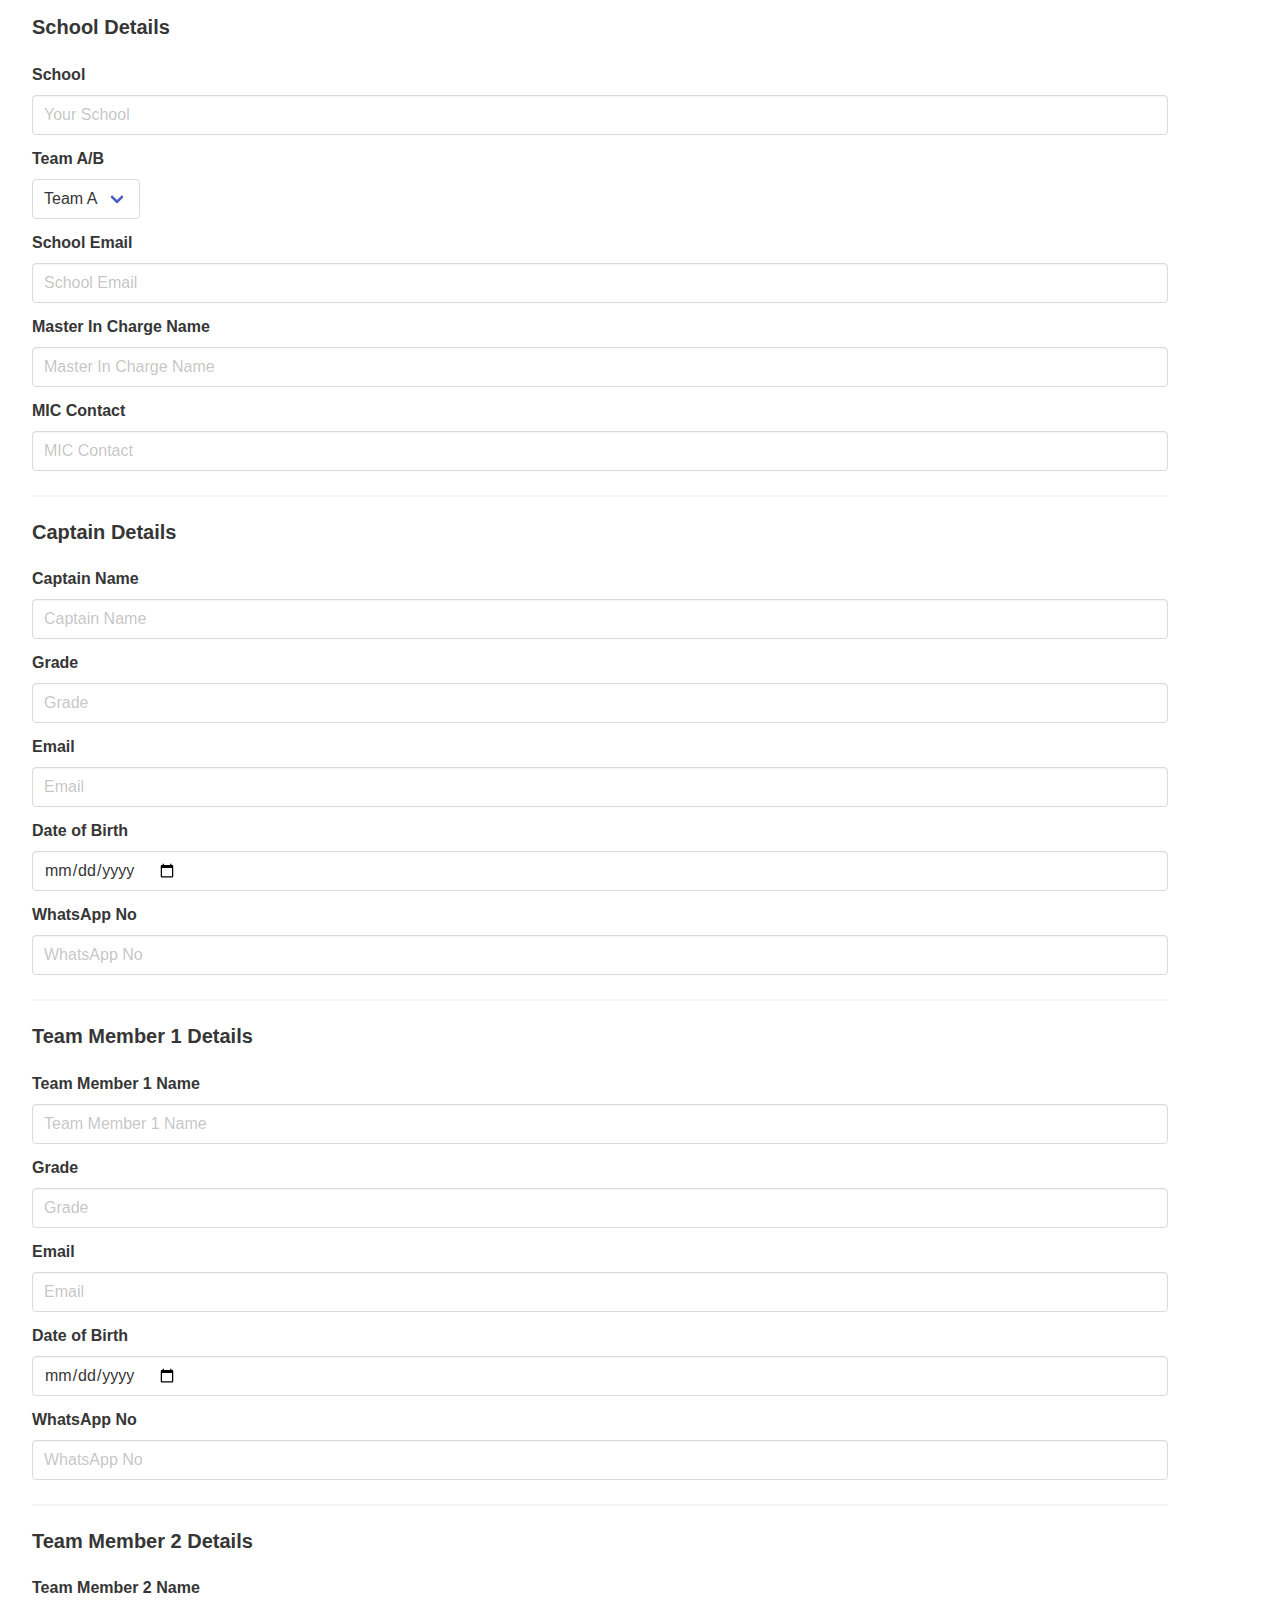
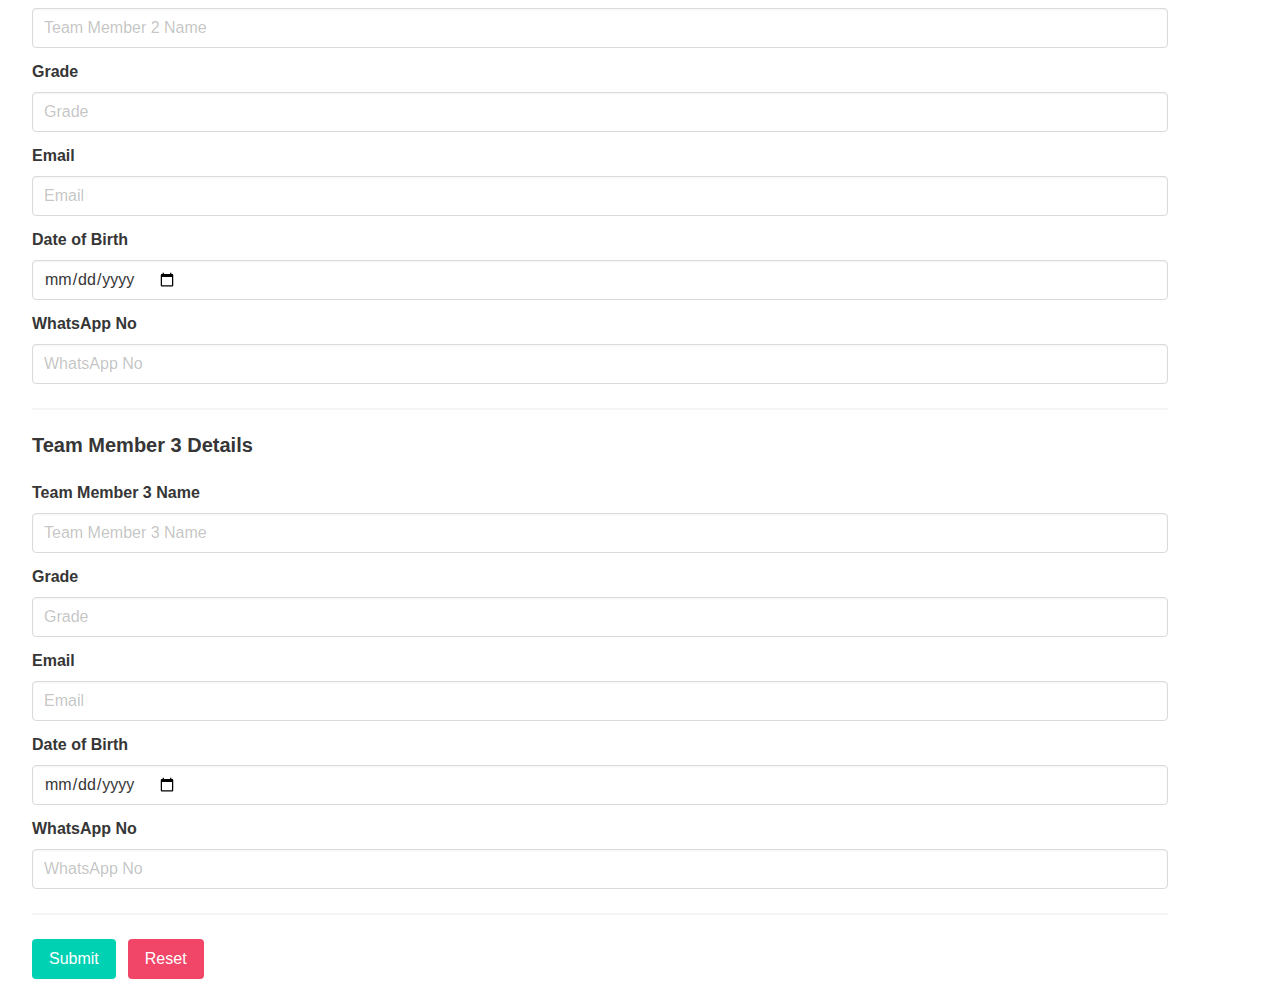
<file: public/form test.html>
<!DOCTYPE html>
<html>
  <head>
    <link rel="stylesheet" href="./bulma.css" />
  </head>
  <body>
    <form id="form" class="container m-4 pl-4" method="POST">

      <!-- Section 1: School Details -->
      <h2 class="title is-5">School Details</h2>

      <div class="field">
        <label class="label">School</label>
        <div class="control">
          <input
            class="input"
            type="text"
            placeholder="Your School"
            name="School"
          />
        </div>
      </div>

      <div class="field">
        <label class="label">Team A/B</label>
        <div class="control">
          <div class="select">
            <select name="Team">
              <option value="A">Team A</option>
              <option value="B">Team B</option>
            </select>
          </div>
        </div>
      </div>

      <div class="field">
        <label class="label">School Email</label>
        <div class="control">
          <input
            class="input"
            type="email"
            placeholder="School Email"
            name="School Email"
          />
        </div>
      </div>

      <div class="field">
        <label class="label">Master In Charge Name</label>
        <div class="control">
          <input
            class="input"
            type="text"
            placeholder="Master In Charge Name"
            name="Master In Charge Name"
          />
        </div>
      </div>

      <div class="field">
        <label class="label">MIC Contact</label>
        <div class="control">
          <input
            class="input"
            type="tel"
            placeholder="MIC Contact"
            name="MIC Contact"
          />
        </div>
      </div>

      <hr>

      <!-- Section 2: Captain Details -->
      <h2 class="title is-5">Captain Details</h2>

      <div class="field">
        <label class="label">Captain Name</label>
        <div class="control">
          <input
            class="input"
            type="text"
            placeholder="Captain Name"
            name="Captain Name"
          />
        </div>
      </div>

      <div class="field">
        <label class="label">Grade</label>
        <div class="control">
          <input
            class="input"
            type="number"
            placeholder="Grade"
            name="Captain Grade"
            min="1"
            max="13"
          />
        </div>
      </div>

      <div class="field">
        <label class="label">Email</label>
        <div class="control">
          <input
            class="input"
            type="email"
            placeholder="Email"
            name="Captain Email"
          />
        </div>
      </div>

      <div class="field">
        <label class="label">Date of Birth</label>
        <div class="control">
          <input
            class="input"
            type="date"
            placeholder="Date of Birth"
            name="Captain DOB"
          />
        </div>
      </div>

      <div class="field">
        <label class="label">WhatsApp No</label>
        <div class="control">
          <input
            class="input"
            type="tel"
            placeholder="WhatsApp No"
            name="Captain WhatsApp No"
          />
        </div>
      </div>

      <hr>

      <!-- Section 3: Team Member 1 Details -->
      <h2 class="title is-5">Team Member 1 Details</h2>

      <div class="field">
        <label class="label">Team Member 1 Name</label>
        <div class="control">
          <input
            class="input"
            type="text"
            placeholder="Team Member 1 Name"
            name="Team Member 1 Name"
          />
        </div>
      </div>

      <div class="field">
        <label class="label">Grade</label>
        <div class="control">
          <input
            class="input"
            type="number"
            placeholder="Grade"
            name="Team Member 1 Grade"
            min="1"
            max="13"
          />
        </div>
      </div>

      <div class="field">
        <label class="label">Email</label>
        <div class="control">
          <input
            class="input"
            type="email"
            placeholder="Email"
            name="Team Member 1 Email"
          />
        </div>
      </div>

      <div class="field">
        <label class="label">Date of Birth</label>
        <div class="control">
          <input
            class="input"
            type="date"
            placeholder="Date of Birth"
            name="Team Member 1 DOB"
          />
        </div>
      </div>

      <div class="field">
        <label class="label">WhatsApp No</label>
        <div class="control">
          <input
            class="input"
            type="tel"
            placeholder="WhatsApp No"
            name="Team Member 1 WhatsApp No"
          />
        </div>
      </div>

      <hr>

      <!-- Section 4: Team Member 2 Details -->
      <h2 class="title is-5">Team Member 2 Details</h2>

      <div class="field">
        <label class="label">Team Member 2 Name</label>
        <div class="control">
          <input
            class="input"
            type="text"
            placeholder="Team Member 2 Name"
            name="Team Member 2 Name"
          />
        </div>
      </div>

      <div class="field">
        <label class="label">Grade</label>
        <div class="control">
          <input
            class="input"
            type="number"
            placeholder="Grade"
            name="Team Member 2 Grade"
            min="1"
            max="13"
          />
        </div>
      </div>

      <div class="field">
        <label class="label">Email</label>
        <div class="control">
          <input
            class="input"
            type="email"
            placeholder="Email"
            name="Team Member 2 Email"
          />
        </div>
      </div>

      <div class="field">
        <label class="label">Date of Birth</label>
        <div class="control">
          <input
            class="input"
            type="date"
            placeholder="Date of Birth"
            name="Team Member 2 DOB"
          />
        </div>
      </div>

      <div class="field">
        <label class="label">WhatsApp No</label>
        <div class="control">
          <input
            class="input"
            type="tel"
            placeholder="WhatsApp No"
            name="Team Member 2 WhatsApp No"
          />
        </div>
      </div>

      <hr>

      <!-- Section 5: Team Member 3 Details -->
      <h2 class="title is-5">Team Member 3 Details</h2>

      <div class="field">
        <label class="label">Team Member 3 Name</label>
        <div class="control">
          <input
            class="input"
            type="text"
            placeholder="Team Member 3 Name"
            name="Team Member 3 Name"
          />
        </div>
      </div>

      <div class="field">
        <label class="label">Grade</label>
        <div class="control">
          <input
            class="input"
            type="number"
            placeholder="Grade"
            name="Team Member 3 Grade"
            min="1"
            max="13"
          />
        </div>
      </div>

      <div class="field">
        <label class="label">Email</label>
        <div class="control">
          <input
            class="input"
            type="email"
            placeholder="Email"
            name="Team Member 3 Email"
          />
        </div>
      </div>

      <div class="field">
        <label class="label">Date of Birth</label>
        <div class="control">
          <input
            class="input"
            type="date"
            placeholder="Date of Birth"
            name="Team Member 3 DOB"
          />
        </div>
      </div>

      <div class="field">
        <label class="label">WhatsApp No</label>
        <div class="control">
          <input
            class="input"
            type="tel"
            placeholder="WhatsApp No"
            name="Team Member 3 WhatsApp No"
          />
        </div>
      </div>

      <hr>

      <div class="field is-grouped">
        <div class="control">
          <button class="button is-primary" type="submit" id="submit-button">
            Submit
          </button>
        </div>
        <div class="control">
          <button class="button is-danger" type="reset">Reset</button>
        </div>
      </div>
    </form>

    <div
      id="message"
      style="
        display: none;
        margin: 20px;
        font-weight: bold;
        color: green;
        padding: 8px;
        background-color: #d4edda;
        border: 1px solid #c3e6cb;
        border-radius: 5px;
      "
    >
      Data saved successfully!
    </div>

    <script>
      document.getElementById("form").addEventListener("submit", function (e) {
        e.preventDefault(); // Prevent the default form submission
        document.getElementById("message").textContent = "Submitting..";
        document.getElementById("message").style.display = "block";
        document.getElementById("submit-button").disabled = true;

        // Collect the form data
        var formData = new FormData(this);
        var keyValuePairs = [];
        for (var pair of formData.entries()) {
          keyValuePairs.push(pair[0] + "=" + pair[1]);
        }

        var formDataString = keyValuePairs.join("&");

        // Send a POST request to your Google Apps Script
        fetch(
          "https://script.google.com/macros/s/AKfycbxuyPh9GnAZpdxgnP63n5seWzk5tmPhNHKxa2mrig-9fsGO_7uVojW4AiXDrVG4kU99/exec",
          {
            redirect: "follow",
            method: "POST",
            body: formDataString,
            headers: {
              "Content-Type": "text/plain;charset=utf-8",
            },
          }
        )
          .then(function (response) {
            // Check if the request was successful
            if (response) {
              return response; // Assuming your script returns JSON response
            } else {
              throw new Error("Failed to submit the form.");
            }
          })
          .then(function (data) {
            // Display a success message
            document.getElementById("message").textContent =
              "Data submitted successfully!";
            document.getElementById("message").style.display = "block";
            document.getElementById("message").style.backgroundColor = "green";
            document.getElementById("message").style.color = "beige";
            document.getElementById("submit-button").disabled = false;
            document.getElementById("form").reset();

            setTimeout(function () {
              document.getElementById("message").textContent = "";
              document.getElementById("message").style.display = "none";
            }, 2600);
          })
          .catch(function (error) {
            // Handle errors, you can display an error message here
            console.error(error);
            document.getElementById("message").textContent =
              "An error occurred while submitting the form.";
            document.getElementById("message").style.display = "block";
          });
      });
    </script>
  </body>
</html>
</file>
<file: css/style.css>
:root {
  /* ===== COLORS ===== */
  --bg-main: #121212;           /* almost black main background */
  --bg-section: #1a1a1a;        /* slightly lighter sections */
  --bg-card: #1e1e1e;           /* card background */
  --bg-card-hover: #2a2a2a;     /* subtle hover for cards */

  --hero-bg: linear-gradient(180deg, #1a1a1a 0%, #121212 100%); /* soft gradient */

  --text-main: #e0e0e0;         /* main text */
  --text-muted: #999999;        /* muted text */
  --text-overlay: #ff6f61;      /* soft accent for highlights */

  --accent: #ff6f61;            /* primary accent color */
  --accent-hover: #ff4c3b;      /* hover accent */
  --accent-secondary: #ff8870;  /* secondary accent */
  --accent-warn: #ff3b3b;       /* warning/red */

  --bg-navbar: rgba(18, 18, 18, 0.85); /* subtle navbar transparency */

  --shadow-default: 0 4px 12px rgba(0, 0, 0, 0.5);
  --shadow-hover: 0 8px 20px rgba(0, 0, 0, 0.6);
  --glow-neon: none; /* minimalist = no glow */

  /* Board section */
  --board-text: var(--text-main);
  --board-role: var(--accent);
  --board-role-hover: var(--accent-hover);
  --board-name: var(--text-main);
  --board-glow: none;

  /* Terminal section */
  --terminal-section-bg: var(--bg-section);
  --terminal-bg: #1e1e1e;
  --terminal-border: rgba(255, 111, 97, 0.2);
  --terminal-shadow: 0 0 20px rgba(0, 0, 0, 0.1);
  --terminal-text: var(--accent);
  --terminal-text-muted: rgba(255, 111, 97, 0.6);
  --terminal-link: var(--accent-hover);
  --terminal-link-hover: var(--accent-secondary);
  --terminal-logo-glow: none;
}

/* ===== GLOBAL ===== */
body {
  font-family: "Segoe UI", sans-serif;
  background-image: url(../assets/body-bg.png);
  background-size: cover;
  background-position: center;
  background-repeat: no-repeat;
  background-attachment: fixed; /* 🔒 stays fixed on scroll */
  color: var(--text-main);
  min-height: 100vh;
  background-color: var(--bg-main);
}

body::before {
  content: "";
  position: fixed;
  inset: 0;
  background: url(../assets/body-bg.png) center / cover no-repeat;
  z-index: -1;
}

body.lock-scroll {
  overflow: hidden;
  height: 100vh;
}

footer {
  background: var(--bg-main);
}

a {
  color: var(--accent);
  text-decoration: none;
}

a:hover {
  color: var(--accent-hover);
}

small,
.text-muted {
  color: var(--text-muted);
}

/* ===== SCROLLBAR ===== */

/* Webkit browsers (Chrome, Edge, Safari) */
::-webkit-scrollbar {
  width: 10px;             /* width of scrollbar */
}

::-webkit-scrollbar-track {
  background: var(--bg-section); /* track color */
  border-radius: 8px;
}

::-webkit-scrollbar-thumb {
  background: var(--accent);     /* draggable part color */
  border-radius: 8px;
  border: 3px solid var(--bg-section); /* optional padding effect */
  transition: background 0.3s;
}

::-webkit-scrollbar-thumb:hover {
  background: var(--accent-hover); /* hover effect */
}

/* Firefox */
* {
  scrollbar-width: thin;       /* "auto" or "thin" */
  scrollbar-color: var(--accent) var(--bg-section); /* thumb track */
}


.animate-on-scroll {
  opacity: 0;
}

/* Default primary button */
.btn-primary {
  background-color: var(--accent);
  border-color: var(--accent);
  color: #fff;
  transition: background-color 0.2s ease, box-shadow 0.2s ease, transform 0.1s ease;
  outline: none;              /* remove default outline */
  -webkit-tap-highlight-color: transparent; /* removes mobile blue flash */
  touch-action: manipulation; /* ensures active state triggers reliably on mobile */
}

/* Hover */
.btn-primary:hover {
  background-color: var(--accent-hover);
  border-color: var(--accent-hover);
}

/* Focus */
.btn-primary:focus,
.btn-primary:focus-visible {
  outline: none; /* remove default focus ring */
}

/* Clicked / Active */
.btn-primary:active {
  background-color: var(--accent-secondary) !important;
  border-color: var(--accent-secondary) !important;
  transform: scale(0.97);
}

/* Disabled */
.btn-primary:disabled {
  background-color: #333;
  border-color: #333;
  box-shadow: none;
  cursor: not-allowed;
  color: #888;
}



/* ===== NAVBAR ===== */
.sticky-navbar {
  position: sticky;
  top: 0;
  z-index: 999;
}

/* ================= DARK GLASS NAVBAR ================= */
.navbar {
  backdrop-filter: blur(12px);          /* Frosted glass effect */
  background: var(--bg-navbar);         /* uses the new variable */
  border-radius: 0;
  padding: 0.8rem 1rem;
  box-shadow: 0 4px 15px rgba(0, 0, 0, 0.25); /* softer shadow */
  transition: background 0.3s ease, box-shadow 0.3s ease;
}

.navbar.sticky-navbar {
  position: sticky;
  top: 0;
  z-index: 999;
}

/* Navbar Brand */
.navbar-brand img {
  transition: transform 0.3s ease, filter 0.3s ease;
}
.navbar-brand:hover img {
  transform: scale(1.1);
  filter: drop-shadow(0 0 8px var(--accent)); /* golden glow on hover */
}

/* Navbar Links */
.nav-link {
  color: var(--text-main); /* light text for dark background */
  font-weight: 500;
  margin: 0 0.5rem;
  transition: color 0.3s ease, transform 0.2s ease, text-shadow 0.3s ease;
}
.nav-link:hover {
  color: var(--accent); /* neon/gold accent on hover */
  transform: translateY(-2px);
  text-shadow: 0 0 6px var(--accent);
}

/* Active link effect */
.nav-link.active {
  color: var(--accent);
  position: relative;
}
.nav-link.active::after {
  content: '';
  position: absolute;
  bottom: -5px;
  left: 0;
  width: 100%;
  height: 2px;
  background-color: var(--accent);
  border-radius: 2px;
}

/* Toggler button */
.navbar-toggler {
  border: none;
  outline: none;
}
.navbar-toggler-icon {
  background-image: url("data:image/svg+xml;charset=utf8,%3Csvg viewBox='0 0 30 30' xmlns='http://www.w3.org/2000/svg'%3E%3Cpath stroke='rgba(250,204,21,1)' stroke-width='2' stroke-linecap='round' stroke-miterlimit='10' d='M4 7h22M4 15h22M4 23h22'/%3E%3C/svg%3E");
}

/* Mute Button */
#mute-btn {
  color: var(--text-main);
  font-size: 1.1rem;
  border: none;
  background: transparent;
  transition: color 0.3s ease, transform 0.2s ease, text-shadow 0.3s ease;
}
#mute-btn:hover {
  color: var(--accent);
  transform: scale(1.2);
  text-shadow: 0 0 6px var(--accent);
}

/* Mobile View */
@media (max-width: 992px) {
  .navbar-nav {
    background: var(--bg-navbar);
    backdrop-filter: blur(10px);
    padding: 1rem;
    border-radius: 12px;
  }
  .nav-item + .nav-item {
    margin-top: 0.5rem;
  }
}



/* ===============================
   ULTRA MINIMAL AI LOADER WITH TEXT
=============================== */

#loader {
  position: fixed;
  inset: 0;
  background: var(--bg-main);
  display: flex;
  flex-direction: column;
  justify-content: center;
  align-items: center;
  z-index: 9999;
  transition: opacity .6s ease, visibility .8s ease;
}

body.loaded #loader {
  opacity: 0;
  visibility: hidden;
}

/* Loader line */
.ai-line-loader {
  width: 160px;
  height: 2px;
  background: rgba(255,255,255,0.08);
  position: relative;
  overflow: hidden;
  border-radius: 2px;
  margin-bottom: 15px;
}

.ai-line-loader span {
  position: absolute;
  left: -40%;
  width: 40%;
  height: 100%;
  background: linear-gradient(
    90deg,
    transparent,
    var(--accent),
    white,
    var(--accent),
    transparent
  );
  animation: aiMove 1.2s ease-in-out infinite;
  box-shadow: 0 0 12px var(--accent);
}

@keyframes aiMove {
  0% { left: -40%; opacity: 0; }
  40% { opacity: 1; }
  100% { left: 120%; opacity: 0; }
}

/* Subtle loader text */
.loader-text {
  font-family: "Segoe UI", sans-serif;
  font-size: 0.85rem;
  color: rgba(238, 238, 238, 0.5); /* semi-transparent main text */
  letter-spacing: 1px;
  animation: textPulse 1.5s infinite alternate;
}

/* Soft pulse for text */
@keyframes textPulse {
  from { opacity: 0.4; }
  to { opacity: 0.8; }
}


/* ================= HERO SECTION ================= */
.hero {
  position: relative;
  min-height: 100vh;
  background: var(--hero-bg);
  color: var(--text-main);
  display: flex;
  align-items: center;
  justify-content: center;
  overflow: hidden;
  cursor: pointer;
}

/* ===== STARFIELD & MAIN LOGO ===== */
#starfield,
.hero-mainimg {
  position: absolute;
  inset: 0;
  z-index: 0;
  pointer-events: none;
  transition: opacity 1.5s ease, transform 1.5s ease;
}

.hero-mainimg {
  width: 25%;
  max-height: 50%;
  height: auto;
  margin: auto;
  top: 0;
  left: 0;
  right: 0;
  bottom: 0;
  background: url("../assets/aaa logo.png") center center / contain no-repeat;
}

/* ===== HERO CONTENT & MYSTIC IMAGE ===== */
.hero-content {
  position: relative;
  z-index: 2;
  text-align: center;
}

.hero-img {
  position: absolute;
  inset: 0;
  z-index: 1;
  background: url("../assets/banner_logo_mystic.png") right bottom / contain no-repeat;
  pointer-events: none;
}

/* ===== HERO TEXT ===== */
.hero-title {
  font-family: 'Lemon Milk', Arial, sans-serif;
  font-size: 45px;
  font-weight: 400;
  letter-spacing: 4px;
  text-transform: uppercase;
  color: var(--text-main);
}

.hero-subtitle {
  font-size: 1.2rem;
  color: var(--text-muted);
  max-width: 600px;
  margin: 0 auto;
}

/* ===== HERO BUTTONS ===== */
.hero .btn-primary {
  background-color: var(--accent);
  border: none;
  transition: background 0.3s ease;
}

.hero .btn-primary:hover {
  background-color: var(--accent-hover);
}

.hero .btn-outline-light:hover {
  color: #000;
}

/* ===== INITIAL FADE STATE ===== */
.hero-title,
.hero-subtitle,
.hero-buttons,
.hero-img {
  opacity: 0;
  transform: translateY(20px);
  transition: opacity 1.2s ease, transform 1.2s ease;
}

/* ===== REVEALED STATE ===== */
.hero.revealed .hero-title,
.hero.revealed .hero-subtitle,
.hero.revealed .hero-buttons,
.hero.revealed .hero-img {
  opacity: 1;
  transform: translateY(0);
}

.hero.revealed .hero-mainimg {
  opacity: 0;
  transform: scale(1.3);
}

/* ===== REVEAL HINT ===== */
.reveal-hint {
  position: absolute;
  bottom: 60px;
  left: 50%;
  transform: translateX(-50%); /* center exactly */
  font-size: 1rem;
  color: var(--text-muted);
  opacity: 0.7;
  pointer-events: none;
  white-space: nowrap; /* keeps it on one line */
  text-align: center;
  animation: pulse 2s infinite;
  z-index: 3;
}


.hero.revealed .reveal-hint {
  opacity: 0;
  transition: opacity 0.8s ease;
}

@keyframes pulse {
  0%, 100% { opacity: 0.4; }
  50% { opacity: 0.8; }
}

/* ===== NAVBAR FADE ===== */
.navbar {
  opacity: 0;
  transition: opacity 1s ease;
}

body.hero-revealed .navbar {
  opacity: 1;
}

/* ===== MUTE BUTTON ===== */
#mute-btn {
  background: none;
  border: none;
  padding: 0.2rem 0.5rem;
  font-size: 1.3rem;
  color: #fff;
  cursor: pointer;
  display: flex;
  align-items: center;
  justify-content: center;
  transition: color 0.3s ease;
}

#mute-btn:hover {
  color: var(--accent);
}

/* ===== NON-REVEAL PAGES ===== */
body:not(.hero-reveal-page) .hero-title,
body:not(.hero-reveal-page) .hero-subtitle,
body:not(.hero-reveal-page) .hero-buttons,
body:not(.hero-reveal-page) .hero-img,
body:not(.hero-reveal-page) .hero-mainimg,
body:not(.hero-reveal-page) #starfield {
  opacity: 1 !important;
  transform: none !important;
  pointer-events: auto !important;
}


/* ===== SECTIONS ===== */
.section,
.section-padding {
  color: var(--text-main);
}

.section-padding {
  padding: 20px 0;
}

.section-padding::after {
  content: "✦ ✦ ✦";
  display: block;
  text-align: center;
  font-size: 20px;
  color: var(--accent);
  opacity: 0.5;
  margin-top: 40px;
}

.section-loading {
  color: var(--text-muted);
  font-style: italic;
  text-align: center;
}

.section-loading::after {
  content: "…";
  display: inline-block;
  animation: dots 1s steps(3, end) infinite;
}

@keyframes dots {
  0%, 20% { content: ""; }
  40%     { content: "."; }
  60%     { content: ".."; }
  80%,100%{ content: "..."; }
}

/* ===== FOOTER ===== */
.footer {
  background: var(--bg-main);
  padding: 20px 0;
  color: var(--text-muted);
}

/* ===== PARALLAX BASE ===== */
.about {
  position: relative;
  overflow: hidden;
  color: var(--text-main);
}

.about-scroll {
  position: absolute;
  top: 10%;
  left: 5%;
  width: 80%;
  pointer-events: none;
  animation: rotate 30s linear infinite;
}

@keyframes rotate {
  0% {
    transform: rotate(0deg);
  }
  100% {
    transform: rotate(360deg);
  }
}

.about-scroll-2 {
  position: absolute;
  top: 5%;
  left: 10%;
  width: 90%;
  pointer-events: none;
  animation: rotate2 30s linear infinite;
}

@keyframes rotate2 {
  0% {
    transform: rotate(0deg);
  }
  100% {
    transform: rotate(-360deg);
  }
}

.parallax-bg {
  position: absolute;
  top: -20%;
  left: 0;
  width: 20%;
  height: 100%;
  background-image: url("../assets/lol_moon.png");
  background-size: contain;
  background-position: right;
  background-repeat: no-repeat;
  will-change: transform;
  transform: translate3d(0, 0, 0);
  z-index: 0;
}

.parallax-bg::after {
  content: "";
  position: absolute;
  inset: 0;
}

.parallax-content {
  position: relative;
  z-index: 2;
  padding: 10px 0;
}

.section-title {
  font-size: 2.2rem;
  font-weight: 700;
  margin-bottom: 50px;
  color: var(--text-main); /* use main text color */
  text-shadow: 0 0 8px var(--accent); /* subtle neon glow with accent color */
}

/* =========================
   BOARD SECTION UPGRADE
========================= */

.board-section {
  color: var(--board-text);
  padding: 80px 20px;
  position: relative;
}

/* Add subtle background depth */
.board-section::before {
  content: "";
  position: absolute;
  inset: 0;
  pointer-events: none;
}

/* Row Layout */
.board-row {
  display: flex;
  justify-content: center;
  flex-wrap: wrap;
  gap: 40px 60px;
  margin-bottom: 60px;
}

/* Member Card */
.board-member {
  text-align: center;
  position: relative;
  padding: 20px 15px;
  border-radius: 16px;
  background: rgba(255,255,255,0.02);
  backdrop-filter: blur(6px);
  border: 1px solid rgba(255,255,255,0.05);
  cursor: default;

  flex: 1 1 170px;
  max-width: 200px;

  transition: all 0.35s ease;
}

/* Hover Elevation */
.board-member:hover {
  transform: translateY(-10px);
  box-shadow: 0 15px 35px rgba(0,0,0,0.6);
  border-color: rgba(255,111,97,0.25);
}

/* Role Styling */
.board-role {
  font-size: 0.8rem;
  font-weight: 400;
  letter-spacing: 1px;
  text-transform: uppercase;
  margin-bottom: 8px;
  color: var(--board-role);
  transition: all 0.3s ease;
}

/* Role Hover */
.board-member:hover .board-role {
  color: var(--board-role-hover);
  letter-spacing: 2px;
}

/* Name Styling */
.board-name {
  font-size: 1rem;
  font-weight: 600;
  margin: 0;
  color: var(--board-name);
  position: relative;
}

/* Elegant underline effect */
.board-name::after {
  content: "";
  display: block;
  width: 0%;
  height: 2px;
  margin: 8px auto 0;
  background: var(--accent);
  transition: width 0.3s ease;
}

.board-member:hover .board-name::after {
  width: 40%;
}


/* Responsive adjustments */
@media (max-width: 900px) {
  .board-row.mid-row::before,
  .board-row.bottom-row::before {
    display: none;
  }

  .board-row {
    gap: 20px 20px;
  }
}

@media (max-width: 600px) {
  .board-member {
    flex: 1 1 120px;
    max-width: 140px;
  }

  .board-section {
    padding: 40px 10px;
  }
}


/* ===== ACHIEVEMENTS ===== */
.achievements-slider {
  width: 100%;
  overflow: hidden;
}

.achievements-track {
  display: flex;
  transition: transform 0.6s ease-in-out;
}

.achievement-slide {
  flex: 0 0 25%;
  padding: 8px;
  box-sizing: border-box;
  pointer-events: none;
}

.achievement-card {
  background: rgba(255, 255, 255, 0.02);  /* glass effect */
  backdrop-filter: blur(6px);             /* frosted glass */
  border: 1px solid rgba(255, 255, 255, 0.05);
  border-radius: 16px;
  height: 100%;
  text-align: center;
  user-select: none;
  padding: 15px;
  cursor: pointer;
  color: var(--text-main);
  transition: all 0.35s ease;
}

/* On hover (desktop) */
.achievement-card:hover {
  transform: translateY(-10px);
  box-shadow: 0 15px 35px rgba(0, 0, 0, 0.6);
  border-color: rgba(255, 111, 97, 0.25);
  background: rgba(255, 255, 255, 0.03); /* slightly brighter on hover */
}

/* On active/tap (mobile) */
.achievement-card:active {
  transform: scale(0.97);
  box-shadow: 0 6px 12px rgba(0,0,0,0.3);
  background: var(--bg-card-hover);
}

.achievement-card img {
  width: 100%;
  border-radius: 12px;
}

.achievement-card p {
  margin: 10px 0 0 0;
  padding: 0 10px;
  color: var(--text-main);
  font-size: 11px;
  line-height: 1.3;
  word-wrap: break-word;
  white-space: normal;
  text-align: center;
  font-weight: 200;
}

.achievement-dots {
  display: flex;
  justify-content: center;
  margin-top: 12px;
  gap: 8px;
}

.achievement-dot {
  width: 10px;
  height: 10px;
  border-radius: 50%;
  background: var(--text-muted);
  cursor: pointer;
  transition: 0.3s;
}

.achievement-dot.active {
  background: var(--accent);
  transform: scale(1.3);
}

.year-pill {
  display: inline-block;
  padding: 6px 14px;
  margin: 4px;
  border-radius: 20px;
  border: 1px solid var(--accent);
  background-color: var(--bg-main);
  color: var(--accent);
  font-weight: 500;
  cursor: pointer;
  transition: 0.3s;
}

.year-pill:hover,
.year-pill.active {
  background-color: var(--accent);
  color: var(--bg-main);
}

/* ===== ACHIEVEMENT MODAL (RESPONSIVE) ===== */
.achievement-modal {
  position: fixed;
  inset: 0;
  z-index: 9999;
  display: flex;
  align-items: center;
  justify-content: center;
}

.achievement-modal.hidden {
  display: none;
}

.achievement-modal-overlay {
  position: absolute;
  inset: 0;
  background: rgba(0,0,0,0.85);
  animation: fadeIn .25s ease;
}

/* content */
.achievement-modal-content {
  background: rgba(255, 255, 255, 0.02);
  backdrop-filter: blur(13px);
  border: 1px solid rgba(255, 255, 255, 0.05);
  border-radius: 18px;
  width: min(92vw, 820px);
  max-height: 90vh;
  padding: 18px;
  z-index: 2;
  display: flex;
  flex-direction: column;
  animation: zoomIn 0.3s ease;
}

/* image */
.achievement-modal-content img {
  width: 100%;
  max-height: 45vh;
  object-fit: contain;
  border-radius: 12px;
  margin-bottom: 14px;
}

/* text scroll */
.achievement-modal-content p {
  overflow-y: auto;
  max-height: 25vh;
  color: var(--text-main);
}

/* close */
.modal-close {
  position: absolute;
  top: 12px;
  right: 14px;
  background: none;
  border: none;
  color: var(--text-main);
  font-size: 28px;
  cursor: pointer;
}


/* ===== MOBILE ===== */
@media (max-width: 576px) {
  .achievement-modal-content {
    width: 100vw;
    height: 100vh;
    max-height: none;
    border-radius: 0;
    padding: 16px;
  }

  .achievement-modal-content img {
    max-height: 40vh;
  }

  .achievement-modal-content p {
    max-height: none;
  }
}

/* animations */
@keyframes zoomIn {
  from { transform: scale(.9); opacity: 0; }
  to { transform: scale(1); opacity: 1; }
}

@keyframes fadeIn {
  from { opacity: 0; }
  to { opacity: 1; }
}

.modal-actions {
  display: flex;
  justify-content: center;
  gap: 12px;
  margin-top: 16px;
}

.modal-actions button {
  width: 40px;
  height: 40px;
  border-radius: 12px;
  border: 1px solid rgba(255,255,255,0.08);
  background: rgba(255,255,255,0.03);
  backdrop-filter: blur(6px);
  color: var(--text-main);
  cursor: pointer;
  display: flex;
  align-items: center;
  justify-content: center;
  transition: .25s;
}

.modal-actions button:hover {
  background: rgba(255,255,255,0.08);
  transform: translateY(-2px);
}

.modal-actions i {
  font-size: 18px;
}

.icon-wrapper {
  position: relative;
  display: inline-flex;
}

.copy-tooltip {
  position: absolute;
  bottom: 110%;
  left: 50%;
  transform: translateX(-50%) translateY(6px);
  background: rgba(0,0,0,0.8);
  color: #fff;
  padding: 4px 10px;
  font-size: 12px;
  border-radius: 6px;
  white-space: nowrap;
  opacity: 0;
  pointer-events: none;
  transition: .25s ease;
}

.copy-tooltip.show {
  opacity: 1;
  transform: translateX(-50%) translateY(0);
}

/* ===== SKELETON LOADING ===== */
.achievement-card.skeleton {
  position: relative;
  background: rgba(255, 255, 255, 0.02);
  border-radius: 16px;
  overflow: hidden;
}

.achievement-card.skeleton::before {
  content: "";
  display: block;
  position: absolute;
  top: 0;
  left: -150px;
  height: 100%;
  width: 150px;
  background: linear-gradient(90deg, transparent, rgba(255,255,255,0.1), transparent);
  animation: shimmer 1.2s infinite;
}

.achievement-card.skeleton img,
.achievement-card.skeleton h5,
.achievement-card.skeleton small,
.achievement-card.skeleton p {
  background: rgba(255, 255, 255, 0.05);
  color: transparent !important;
}

@keyframes shimmer {
  0% { left: -150px; }
  100% { left: 100%; }
}

.achievement-slide {
  flex: 0 0 calc(33.333% - 16px); /* 3 slides per view minus gap */
  margin-right: 12px;              /* spacing between slides */
  box-sizing: border-box;
}

@media (max-width: 992px) {
  .achievement-slide {
    flex: 0 0 calc(50% - 12px); /* 2 slides on tablet */
  }
}

@media (max-width: 576px) {
  .achievement-slide {
    flex: 0 0 calc(100% - 8px); /* 1 slide on mobile */
  }
}


.projects-terminal {
  width: 100%;
  padding: 70px 20px;
  display: flex;
  flex-direction: column;
  justify-content: center;
  align-items: center;
  box-sizing: border-box;
  position: relative;
}

.terminal {
  width: 100%;
  max-width: 850px;
  background: var(--terminal-bg); /* slightly darker to pop */
  border-radius: 12px;
  box-shadow: var(--terminal-shadow);
  border: 1px solid var(--terminal-border);
  overflow: hidden;
  color: var(--terminal-text);
  font-family: monospace;
}

.projects-terminal .parallax {
  position: absolute;
  top: -60%;
  left: 50%;
  width: 100%;
  transform: translate(-50%, -50%);
  pointer-events: none;
  z-index: -1;
}

/* Header */
.terminal-header {
  background: var(--terminal-bg);
  padding: 10px 15px;
  display: flex;
  align-items: center;
  gap: 8px;
  border-bottom: 1px solid rgba(205, 70, 29, 0.15);
}

.terminal-header span {
  width: 12px;
  height: 12px;
  border-radius: 50%;
  background: var(--terminal-text);
  opacity: 0.6;
}

.terminal-header strong {
  margin-left: 10px;
  font-weight: 400;
  font-size: 0.8rem;
}

/* Body */
.terminal-body {
  padding: 20px;
  font-size: 0.85rem;
  color: var(--terminal-text);
}

/* Command */
.cmd {
  margin-bottom: 15px;
  opacity: 0.7;
  color: var(--terminal-text-muted);
}

/* Project */
.project {
  margin-bottom: 10px;
}

.folder {
  cursor: pointer;
  transition: 0.2s;
}

.folder:hover {
  padding-left: 8px;
}

/* Hidden details */
.details {
  max-height: 0;
  overflow: hidden;
  margin-left: 18px;
  margin-top: 5px;
  opacity: 0;
  transition: max-height 0.4s ease, opacity 0.4s ease;
  display: block;
}
.details.open {
  max-height: 600px;
  opacity: 1;
}

/* Links */
.details a {
  color: var(--terminal-link);
  text-decoration: none;
}

.details a:hover {
  color: var(--terminal-link-hover);
  text-decoration: underline;
}

/* Mobile */
@media (max-width: 600px) {
  .terminal-body {
    padding: 15px;
    font-size: 0.8rem;
  }
}

/* Project expanded layout */
.project-row {
  display: flex;
  gap: 25px;
  margin-top: 10px;
  align-items: flex-start;
}

/* Bigger logo for readability */
.project-logo {
  width: 300px;
  height: auto;
  object-fit: contain;
  filter: drop-shadow(var(--terminal-logo-glow));
  flex-shrink: 0;
  transition: transform 0.3s ease;
}

.project-logo:hover {
  transform: scale(1.05);
}

/* Project info */
.project-info {
  font-size: 0.9rem;
  line-height: 1.5;
  flex: 1;
}

.project-info strong {
  color: var(--terminal-link);
  font-size: 1rem;
}

.project-info span {
  color: var(--terminal-text);
}

/* Mobile */
@media (max-width: 700px) {
  .project-row {
    flex-direction: column;
    align-items: center;
    gap: 12px;
  }

  .project-logo {
    width: 200px;
    height: auto;
  }

  .project-info {
    text-align: center;
    font-size: 0.85rem;
  }
}

/* ===== STATS ===== */
.stats-section {
  position: relative;
  text-align: center;
  user-select: none;
}

.stat-item {
  margin-bottom: 40px;
}

.stat-number {
  font-size: 3.5rem;
  font-weight: 700;
  color: var(--accent);
  text-shadow: 0 0 15px var(--accent);
}

.stat-plus {
  font-size: 2rem;
  margin-left: 5px;
  color: var(--accent-secondary);
}

.stat-label {
  margin-top: 10px;
  font-size: 0.95rem;
  letter-spacing: 2px;
  text-transform: uppercase;
  color: var(--text-muted);
}

.stat-item::after {
  content: "";
  display: block;
  width: 40px;
  height: 2px;
  margin: 15px auto 0;
  background: linear-gradient(90deg, transparent, var(--accent), transparent);
  opacity: 0.3;
  transition: opacity 1s ease;
}

.stat-item:hover::after {
  opacity: 1;
  width: 60px;
}

.footer-icons i {
  transition: color 0.3s ease; /* Adjust duration (0.5s) as needed */
}

.footer-insta i:hover { color: #dd2a7b; }
.footer-fb i:hover { color: #1877f2; }
.footer-yt i:hover { color: #ff0000; }
.footer-mail i:hover { color: #d44638; }

/* ===== RESPONSIVE / SMALL SCREEN ===== */
@media (max-width: 768px) {
  /* Hero */
  .hero-title {
    font-size: 2rem;
    letter-spacing: 2px;
    text-align: center;
  }
  .hero-subtitle {
    font-size: 1rem;
    max-width: 90%;
    text-align: center;
  }
  .hero .btn-primary {
    font-size: 0.9rem;
    padding: 8px 16px;
  }

  /* Section padding */
  .section-padding {
    padding: 15px;
  }

  /* Board members */
  .board-row {
    flex-direction: column;
    gap: 20px;
    align-items: center;
  }
  .board-member {
    max-width: 90%;
    flex: 1 1 auto;
    padding: 15px 10px;
  }

  /* Achievements slider */
  .achievement-slide {
    flex: 0 0 100%;
    padding: 5px;
  }

  /* Stats section */
  .stat-number {
    font-size: 2.5rem;
  }
  .stat-plus {
    font-size: 1.5rem;
  }
  .stat-label {
    font-size: 0.85rem;
  }

  /* Parallax content */
  .parallax-content {
    padding: 10px 20px;
  }

  /* Contact form */
  .contact-form {
    padding: 20px;
  }
  .contact-methods {
    flex-direction: column;
  }
  .contact-method-btn {
    width: 100%;
    margin-bottom: 10px;
  }

  /* Flip cards */
  .flip-card {
    height: 120px;
  }
  .flip-front,
  .flip-back {
    font-size: 16px;
  }

  /* Loader text */
  .loader-content p {
    font-size: 0.6rem;
  }
}
</file>
<file: admin/admin-style.css>
body {
  font-family: 'Segoe UI', Tahoma, Geneva, Verdana, sans-serif;
  background: #f4f6f8;
  margin: 0;
  padding: 0;
}

.container {
  max-width: 900px;
  margin: 30px auto;
  padding: 10px;
}

h1 {
  text-align: center;
  margin-bottom: 20px;
}

.card {
  background: white;
  padding: 20px;
  border-radius: 12px;
  box-shadow: 0 4px 15px rgba(0,0,0,0.1);
  margin-bottom: 20px;
}

input[type="text"], input[type="date"], textarea {
  width: 100%;
  padding: 10px;
  margin: 8px 0;
  border-radius: 8px;
  border: 1px solid #ccc;
  box-sizing: border-box;
}

textarea {
  resize: vertical;
  min-height: 60px;
}

button {
  background-color: #4a90e2;
  color: white;
  padding: 10px 18px;
  border: none;
  border-radius: 8px;
  cursor: pointer;
  font-size: 16px;
  margin-top: 10px;
}

button:hover {
  background-color: #357ABD;
}

.progress {
  margin-top: 10px;
  font-weight: bold;
  color: #333;
}

#achievements-container div {
  display: flex;
  align-items: center;
  gap: 10px;
  padding: 10px 0;
  border-bottom: 1px solid #eee;
}

#achievements-container img {
  width: 80px;
  height: 60px;
  object-fit: cover;
  border-radius: 6px;
}

#achievements-container input[type="text"], 
#achievements-container input[type="date"], 
#achievements-container textarea {
  width: 200px;
  margin: 0;
  padding: 6px;
  font-size: 14px;
}

#achievements-container textarea {
  width: 300px;
  min-height: 50px;
}

#achievements-container button {
  padding: 6px 12px;
  font-size: 14px;
}
</file>
